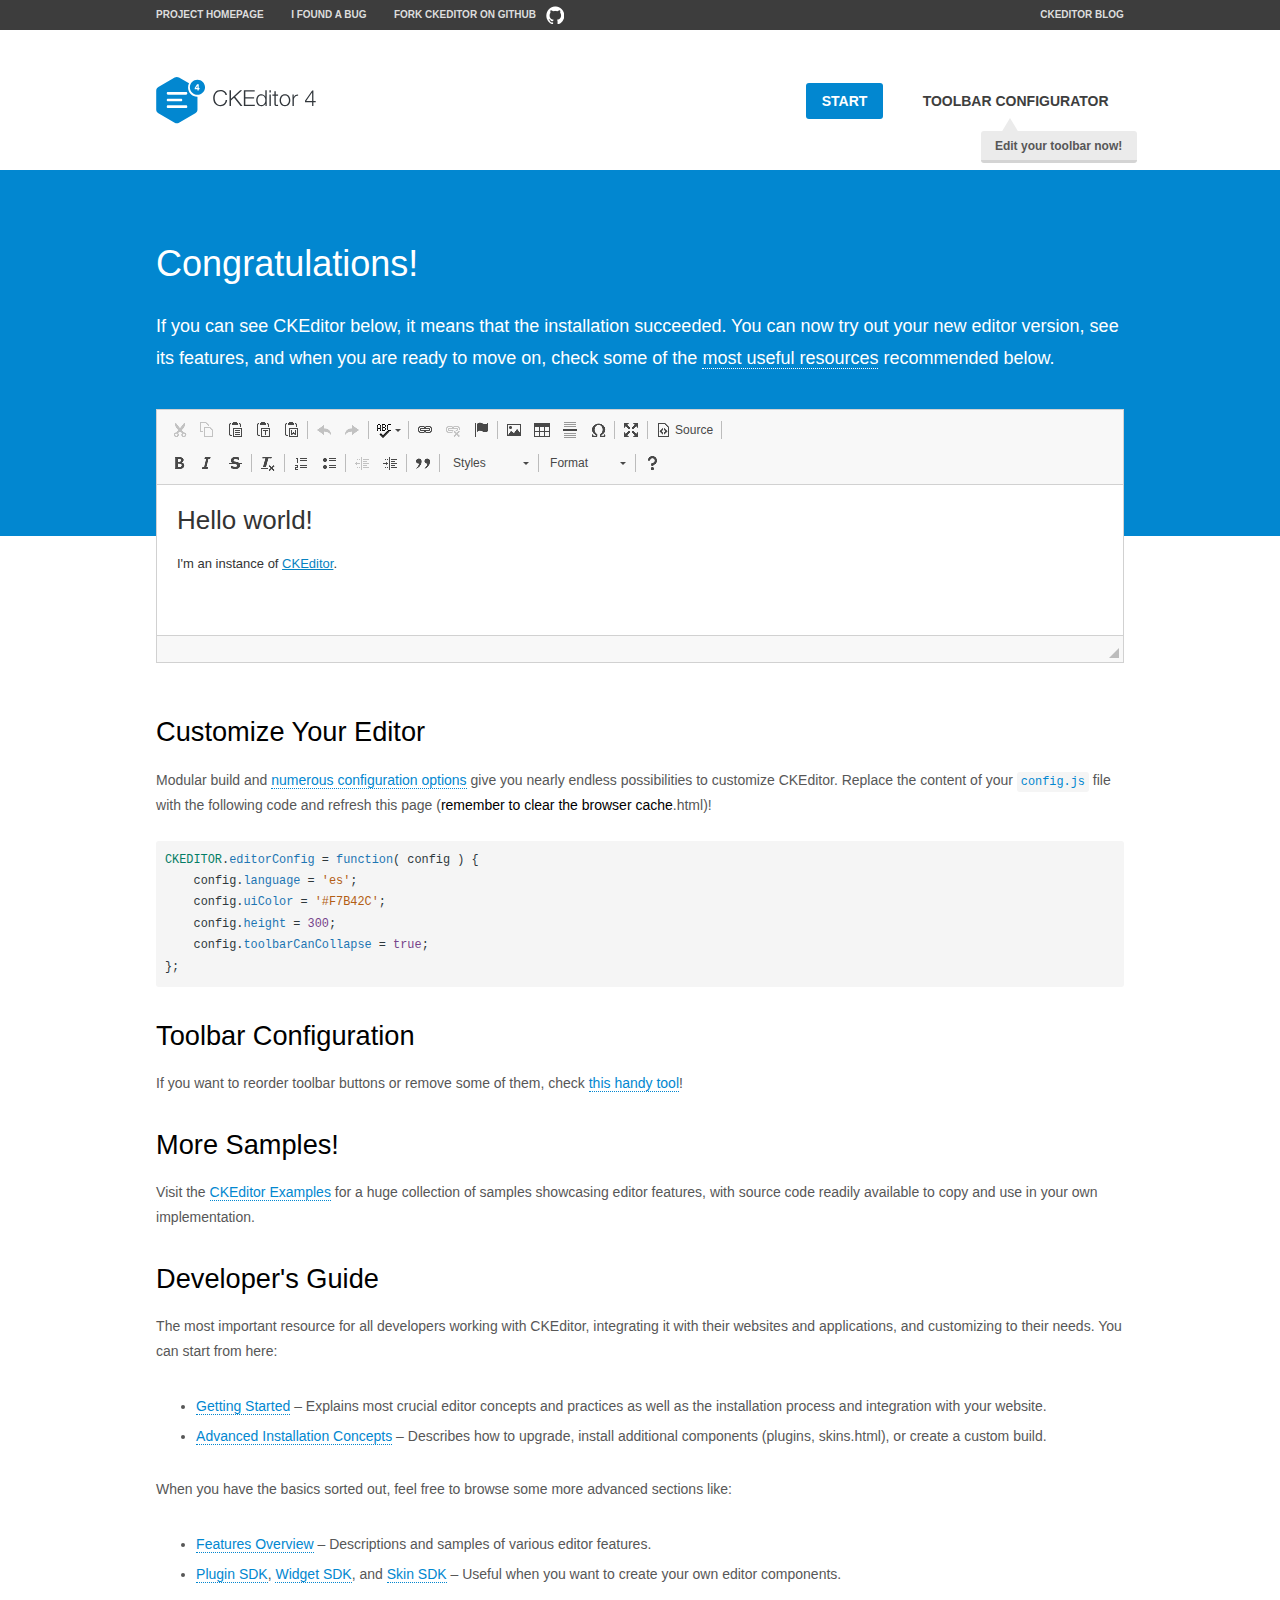
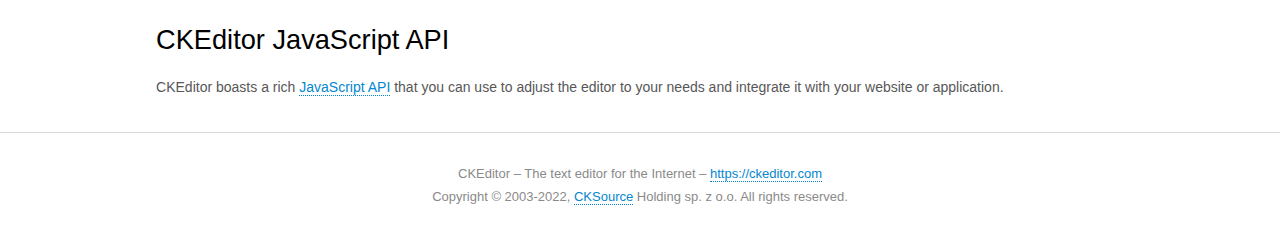
<file: jkproject/src/main/webapp/ckeditor/samples/index.html>
<!DOCTYPE html>
<!--
Copyright (c) 2003-2022, CKSource Holding sp. z o.o. All rights reserved.
For licensing, see LICENSE.md or https://ckeditor.com/legal/ckeditor-oss-license
-->
<html lang="en">
<head>
	<meta charset="utf-8">
	<title>CKEditor Sample</title>
	<script src="../ckeditor.js"></script>
	<script src="js/sample.js"></script>
	<link rel="stylesheet" href="css/samples.css">
	<link rel="stylesheet" href="toolbarconfigurator/lib/codemirror/neo.css">
	<meta name="viewport" content="width=device-width,initial-scale=1">
	<meta name="description" content="Try the latest sample of CKEditor 4 and learn more about customizing your WYSIWYG editor with endless possibilities.">
</head>
<body id="main">

<nav class="navigation-a">
	<div class="grid-container">
		<ul class="navigation-a-left grid-width-70">
			<li><a href="https://ckeditor.com/ckeditor-4/">Project Homepage</a></li>
			<li><a href="https://github.com/ckeditor/ckeditor4/issues">I found a bug</a></li>
			<li><a href="https://github.com/ckeditor/ckeditor4" class="icon-pos-right icon-navigation-a-github">Fork CKEditor on GitHub</a></li>
		</ul>
		<ul class="navigation-a-right grid-width-30">
			<li><a href="https://ckeditor.com/blog/">CKEditor Blog</a></li>
		</ul>
	</div>
</nav>

<header class="header-a">
	<div class="grid-container">
		<h1 class="header-a-logo grid-width-30">
			<a href="index.html"><img src="img/logo.svg" onerror="this.src='img/logo.png'; this.onerror=null;" alt="CKEditor Sample"></a>
		</h1>

		<nav class="navigation-b grid-width-70">
			<ul>
				<li><a href="index.html" class="button-a button-a-background">Start</a></li>
				<li><a href="toolbarconfigurator/index.html" class="button-a">Toolbar configurator <span class="balloon-a balloon-a-nw">Edit your toolbar now!</span></a></li>
			</ul>
		</nav>
	</div>
</header>

<main>
	<div class="adjoined-top">
		<div class="grid-container">
			<div class="content grid-width-100">
				<h1>Congratulations!</h1>
				<p>
					If you can see CKEditor below, it means that the installation succeeded.
					You can now try out your new editor version, see its features, and when you are ready to move on, check some of the <a href="#sample-customize">most useful resources</a> recommended below.
				</p>
			</div>
		</div>
	</div>
	<div class="adjoined-bottom">
		<div class="grid-container">
			<div class="grid-width-100">
				<div id="editor">
					<h1>Hello world!</h1>
					<p>I'm an instance of <a href="https://ckeditor.com">CKEditor</a>.</p>
				</div>
			</div>
		</div>
	</div>

	<div class="grid-container">
		<div class="content grid-width-100">
			<section id="sample-customize">
				<h2>Customize Your Editor</h2>
				<p>Modular build and <a href="https://ckeditor.com/docs/ckeditor4/latest/guide/dev_configuration.html">numerous configuration options</a> give you nearly endless possibilities to customize CKEditor. Replace the content of your <code><a href="../config.js">config.js</a></code> file with the following code and refresh this page (<strong>remember to clear the browser cache</strong>.html)!</p>
		<pre class="cm-s-neo CodeMirror"><code><span style="padding-right: 0.1px;"><span class="cm-variable">CKEDITOR</span>.<span class="cm-property">editorConfig</span> <span class="cm-operator">=</span> <span class="cm-keyword">function</span>( <span class="cm-def">config</span> ) {</span>
<span style="padding-right: 0.1px;"><span class="cm-tab">	</span><span class="cm-variable-2">config</span>.<span class="cm-property">language</span> <span class="cm-operator">=</span> <span class="cm-string">'es'</span>;</span>
<span style="padding-right: 0.1px;"><span class="cm-tab">	</span><span class="cm-variable-2">config</span>.<span class="cm-property">uiColor</span> <span class="cm-operator">=</span> <span class="cm-string">'#F7B42C'</span>;</span>
<span style="padding-right: 0.1px;"><span class="cm-tab">	</span><span class="cm-variable-2">config</span>.<span class="cm-property">height</span> <span class="cm-operator">=</span> <span class="cm-number">300</span>;</span>
<span style="padding-right: 0.1px;"><span class="cm-tab">	</span><span class="cm-variable-2">config</span>.<span class="cm-property">toolbarCanCollapse</span> <span class="cm-operator">=</span> <span class="cm-atom">true</span>;</span>
<span style="padding-right: 0.1px;">};</span></code></pre>
			</section>

			<section>
				<h2>Toolbar Configuration</h2>
				<p>If you want to reorder toolbar buttons or remove some of them, check <a href="toolbarconfigurator/index.html">this handy tool</a>!</p>
			</section>

			<section>
				<h2>More Samples!</h2>
				<p>Visit the <a href="https://ckeditor.com/docs/ckeditor4/latest/examples/index.html">CKEditor Examples</a> for a huge collection of samples showcasing editor features, with source code readily available to copy and use in your own implementation.</p>
			</section>

			<section>
				<h2>Developer's Guide</h2>
				<p>The most important resource for all developers working with CKEditor, integrating it with their websites and applications, and customizing to their needs. You can start from here:</p>
				<ul>
					<li><a href="https://ckeditor.com/docs/ckeditor4/latest/guide/dev_installation.html">Getting Started</a> &ndash; Explains most crucial editor concepts and practices as well as the installation process and integration with your website.</li>
					<li><a href="https://ckeditor.com/docs/ckeditor4/latest/guide/dev_advanced_installation.html">Advanced Installation Concepts</a> &ndash; Describes how to upgrade, install additional components (plugins, skins.html), or create a custom build.</li>
				</ul>
					<p>When you have the basics sorted out, feel free to browse some more advanced sections like:</p>
				<ul>
					<li><a href="https://ckeditor.com/docs/ckeditor4/latest/features/index.html">Features Overview</a> &ndash; Descriptions and samples of various editor features.</li>
					<li><a href="https://ckeditor.com/docs/ckeditor4/latest/guide/plugin_sdk_intro.html">Plugin SDK</a>, <a href="https://ckeditor.com/docs/ckeditor4/latest/guide/widget_sdk_intro.html">Widget SDK</a>, and <a href="https://ckeditor.com/docs/ckeditor4/latest/guide/skin_sdk_intro.html">Skin SDK</a> &ndash; Useful when you want to create your own editor components.</li>
				</ul>
			</section>

			<section>
				<h2>CKEditor JavaScript API</h2>
				<p>CKEditor boasts a rich <a href="https://ckeditor.com/docs/ckeditor4/latest/api/index.html">JavaScript API</a> that you can use to adjust the editor to your needs and integrate it with your website or application.</p>
			</section>
		</div>
	</div>
</main>

<footer class="footer-a grid-container">
	<div class="grid-container">
		<p class="grid-width-100">
			CKEditor &ndash; The text editor for the Internet &ndash; <a class="samples" href="https://ckeditor.com/">https://ckeditor.com</a>
		</p>
		<p class="grid-width-100" id="copy">
			Copyright &copy; 2003-2022, <a class="samples" href="https://cksource.com/">CKSource</a> Holding sp. z o.o. All rights reserved.
		</p>
	</div>
</footer>
<script>
	initSample();
</script>

</body>
</html>
</file>
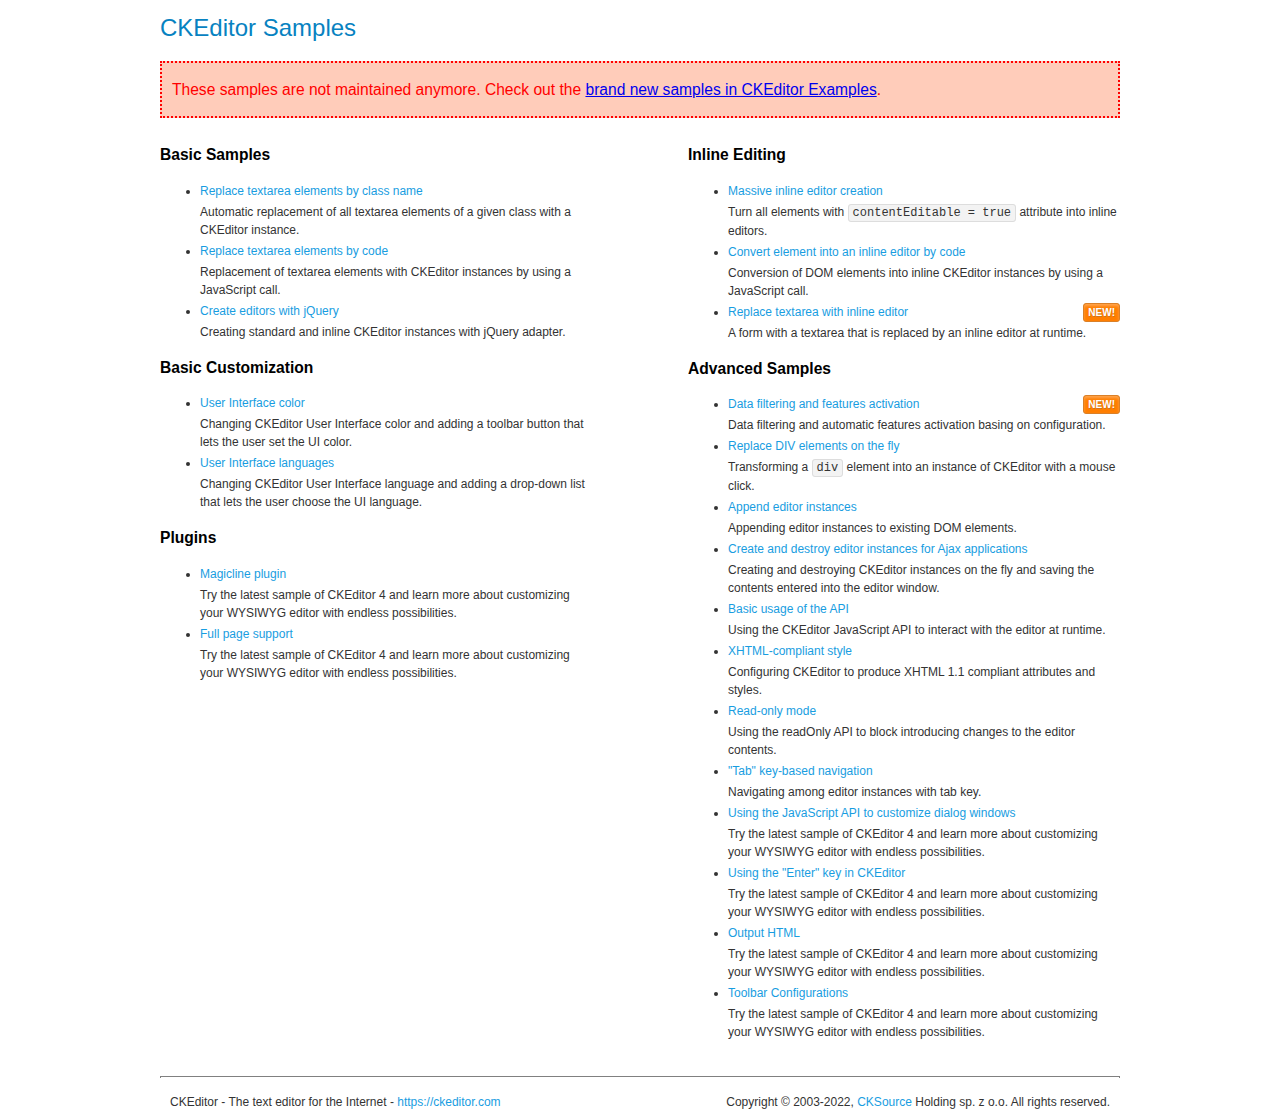
<file: jkproject/src/main/webapp/ckeditor/samples/old/index.html>
<!DOCTYPE html>
<!--
Copyright (c) 2003-2022, CKSource Holding sp. z o.o. All rights reserved.
For licensing, see LICENSE.md or https://ckeditor.com/legal/ckeditor-oss-license
-->
<html lang="en">
<head>
	<meta charset="utf-8">
	<title>CKEditor Samples</title>
	<link rel="stylesheet" href="sample.css">
	<meta name="description" content="Try the latest sample of CKEditor 4 and learn more about customizing your WYSIWYG editor with endless possibilities.">
</head>
<body>
	<h1 class="samples">
		CKEditor Samples
	</h1>
	<div class="warning deprecated">
		These samples are not maintained anymore. Check out the <a href="https://ckeditor.com/docs/ckeditor4/latest/examples/index.html">brand new samples in CKEditor Examples</a>.
	</div>
	<div class="twoColumns">
		<div class="twoColumnsLeft">
			<h2 class="samples">
				Basic Samples
			</h2>
			<dl class="samples">
				<dt><a class="samples" href="replacebyclass.html">Replace textarea elements by class name</a></dt>
				<dd>Automatic replacement of all textarea elements of a given class with a CKEditor instance.</dd>

				<dt><a class="samples" href="replacebycode.html">Replace textarea elements by code</a></dt>
				<dd>Replacement of textarea elements with CKEditor instances by using a JavaScript call.</dd>

				<dt><a class="samples" href="jquery.html">Create editors with jQuery</a></dt>
				<dd>Creating standard and inline CKEditor instances with jQuery adapter.</dd>
			</dl>

			<h2 class="samples">
				Basic Customization
			</h2>
			<dl class="samples">
				<dt><a class="samples" href="uicolor.html">User Interface color</a></dt>
				<dd>Changing CKEditor User Interface color and adding a toolbar button that lets the user set the UI color.</dd>

				<dt><a class="samples" href="uilanguages.html">User Interface languages</a></dt>
				<dd>Changing CKEditor User Interface language and adding a drop-down list that lets the user choose the UI language.</dd>
			</dl>


			<h2 class="samples">Plugins</h2>
<dl class="samples">
<dt><a class="samples" href="magicline/magicline.html">Magicline plugin</a></dt>
<dd>Try the latest sample of CKEditor 4 and learn more about customizing your WYSIWYG editor with endless possibilities.</dd>

<dt><a class="samples" href="wysiwygarea/fullpage.html">Full page support</a></dt>
<dd>Try the latest sample of CKEditor 4 and learn more about customizing your WYSIWYG editor with endless possibilities.</dd>
</dl>
		</div>
		<div class="twoColumnsRight">
			<h2 class="samples">
				Inline Editing
			</h2>
			<dl class="samples">
				<dt><a class="samples" href="inlineall.html">Massive inline editor creation</a></dt>
				<dd>Turn all elements with <code>contentEditable = true</code> attribute into inline editors.</dd>

				<dt><a class="samples" href="inlinebycode.html">Convert element into an inline editor by code</a></dt>
				<dd>Conversion of DOM elements into inline CKEditor instances by using a JavaScript call.</dd>

				<dt><a class="samples" href="inlinetextarea.html">Replace textarea with inline editor</a> <span class="new">New!</span></dt>
				<dd>A form with a textarea that is replaced by an inline editor at runtime.</dd>

				
			</dl>

			<h2 class="samples">
				Advanced Samples
			</h2>
			<dl class="samples">
				<dt><a class="samples" href="datafiltering.html">Data filtering and features activation</a> <span class="new">New!</span></dt>
				<dd>Data filtering and automatic features activation basing on configuration.</dd>

				<dt><a class="samples" href="divreplace.html">Replace DIV elements on the fly</a></dt>
				<dd>Transforming a <code>div</code> element into an instance of CKEditor with a mouse click.</dd>

				<dt><a class="samples" href="appendto.html">Append editor instances</a></dt>
				<dd>Appending editor instances to existing DOM elements.</dd>

				<dt><a class="samples" href="ajax.html">Create and destroy editor instances for Ajax applications</a></dt>
				<dd>Creating and destroying CKEditor instances on the fly and saving the contents entered into the editor window.</dd>

				<dt><a class="samples" href="api.html">Basic usage of the API</a></dt>
				<dd>Using the CKEditor JavaScript API to interact with the editor at runtime.</dd>

				<dt><a class="samples" href="xhtmlstyle.html">XHTML-compliant style</a></dt>
				<dd>Configuring CKEditor to produce XHTML 1.1 compliant attributes and styles.</dd>

				<dt><a class="samples" href="readonly.html">Read-only mode</a></dt>
				<dd>Using the readOnly API to block introducing changes to the editor contents.</dd>

				<dt><a class="samples" href="tabindex.html">"Tab" key-based navigation</a></dt>
				<dd>Navigating among editor instances with tab key.</dd>


				
<dt><a class="samples" href="dialog/dialog.html">Using the JavaScript API to customize dialog windows</a></dt>
<dd>Try the latest sample of CKEditor 4 and learn more about customizing your WYSIWYG editor with endless possibilities.</dd>

<dt><a class="samples" href="enterkey/enterkey.html">Using the &quot;Enter&quot; key in CKEditor</a></dt>
<dd>Try the latest sample of CKEditor 4 and learn more about customizing your WYSIWYG editor with endless possibilities.</dd>

<dt><a class="samples" href="htmlwriter/outputhtml.html">Output HTML</a></dt>
<dd>Try the latest sample of CKEditor 4 and learn more about customizing your WYSIWYG editor with endless possibilities.</dd>

<dt><a class="samples" href="toolbar/toolbar.html">Toolbar Configurations</a></dt>
<dd>Try the latest sample of CKEditor 4 and learn more about customizing your WYSIWYG editor with endless possibilities.</dd>

			</dl>
		</div>
	</div>
	<div id="footer">
		<hr>
		<p>
			CKEditor - The text editor for the Internet - <a class="samples" href="https://ckeditor.com/">https://ckeditor.com</a>
		</p>
		<p id="copy">
			Copyright &copy; 2003-2022, <a class="samples" href="https://cksource.com/">CKSource</a> Holding sp. z o.o. All rights reserved.
		</p>
	</div>
</body>
</html>
</file>
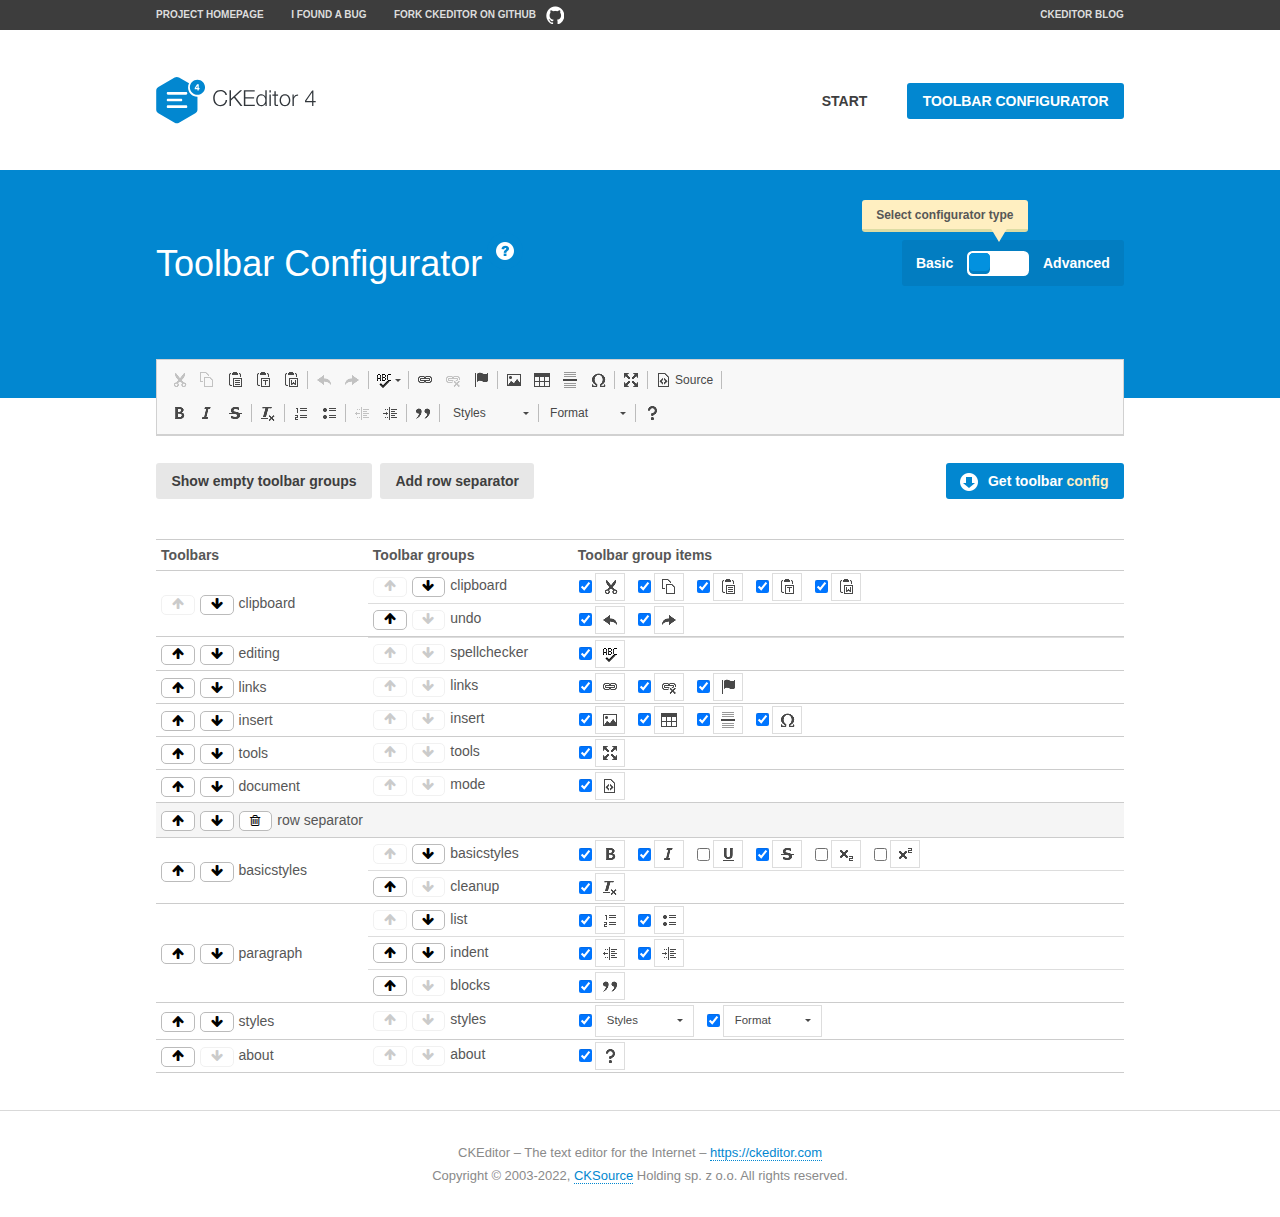
<file: jkproject/src/main/webapp/ckeditor/samples/toolbarconfigurator/index.html>
<!DOCTYPE html>
<!--
Copyright (c) 2003-2022, CKSource Holding sp. z o.o. All rights reserved.
For licensing, see LICENSE.md or https://ckeditor.com/legal/ckeditor-oss-license
-->
<!--[if IE 8]><html class="ie8"><![endif]-->
<!--[if gt IE 8]><html><![endif]-->
<!--[if !IE]><!--><html lang="en"><!--<![endif]-->
<head>
	<meta charset="utf-8">
	<title>Toolbar Configurator</title>
	<script src="../../ckeditor.js"></script>
	<script>
		if ( CKEDITOR.env.ie && CKEDITOR.env.version < 9 )
			CKEDITOR.tools.enableHtml5Elements( document );
	</script>
	<link rel="stylesheet" href="lib/codemirror/codemirror.css">
	<link rel="stylesheet" href="lib/codemirror/show-hint.css">
	<link rel="stylesheet" href="lib/codemirror/neo.css">
	<link rel="stylesheet" href="css/fontello.css">
	<link rel="stylesheet" href="../css/samples.css">
	<meta name="description" content="Try the latest sample of CKEditor 4 and learn more about customizing your WYSIWYG editor with endless possibilities.">
</head>
<body id="toolbar">

<nav class="navigation-a">
	<div class="grid-container">
		<ul class="navigation-a-left grid-width-70">
			<li><a href="https://ckeditor.com/ckeditor-4/">Project Homepage</a></li>
			<li><a href="https://github.com/ckeditor/ckeditor4/issues">I found a bug</a></li>
			<li><a href="https://github.com/ckeditor/ckeditor4" class="icon-pos-right icon-navigation-a-github">Fork CKEditor on GitHub</a></li>
		</ul>
		<ul class="navigation-a-right grid-width-30">
			<li><a href="https://ckeditor.com/blog/">CKEditor Blog</a></li>
		</ul>
	</div>
</nav>

<header class="header-a">
	<div class="grid-container">
		<h1 class="header-a-logo grid-width-30">
			<a href="../index.html"><img src="../img/logo.svg" onerror="this.src='../img/logo.png'; this.onerror=null;" alt="CKEditor Logo"></a>
		</h1>
		<nav class="navigation-b grid-width-70">
			<ul>
				<li><a href="../index.html"  class="button-a">Start</a></li>
				<li><a href="index.html"  class="button-a button-a-background">Toolbar configurator</a></li>
			</ul>
		</nav>
	</div>
</header>

<main>
	<div class="adjoined-top">
		<div class="grid-container">
			<div class="content grid-width-100">
				<div class="grid-container-nested">
					<h1 class="grid-width-60">
						Toolbar Configurator
						<a href="#help-content" type="button" title="Configurator help" id="help" class="button-a button-a-background button-a-no-text icon-pos-left icon-question-mark">Help</a>
					</h1>

					<div class="grid-width-40 grid-switch-magic">
						<div class="switch">
							<span class="balloon-a balloon-a-se">Select configurator type</span>
							<input type="radio" name="radio" data-num="1" id="radio-basic" />
							<input type="radio" name="radio" data-num="2" id="radio-advanced" />
							<label data-for="1" for="radio-basic">Basic</label>
							<span class="switch-inner">
								<span class="handler"></span>
							</span>
							<label data-for="2" for="radio-advanced">Advanced</label>
						</div>
					</div>
				</div>
			</div>
		</div>
	</div>
	<div class="adjoined-bottom">
		<div class="grid-container">
			<div class="grid-width-100">
				<div class="editors-container">
					<div id="editor-basic"></div>
					<div id="editor-advanced"></div>
				</div>
			</div>
		</div>
	</div>

	<div class="grid-container configurator">
		<div class="content grid-width-100">
			<div class="configurator">
				<div>
					<div id="toolbarModifierWrapper"></div>
				</div>
			</div>
		</div>
	</div>

	<div id="help-content">
		<div class="grid-container">
			<div class="grid-width-100">
				<h2>What Am I Doing Here?</h2>

				<div class="grid-container grid-container-nested">
					<div class="basic">
						<div class="grid-width-50">
							<p>Arrange <a href="https://ckeditor.com/docs/ckeditor4/latest/api/CKEDITOR_config.html#cfg-toolbarGroups">toolbar groups</a>, toggle <a href="https://ckeditor.com/docs/ckeditor4/latest/api/CKEDITOR_config.html#cfg-removeButtons">button visibility</a> according to your needs and get your toolbar configuration.</p>
							<p>You can replace the content of the <a href="../../config.js"><code>config.js</code></a> file with the generated configuration. If you already set some configuration options you will need to merge both configurations.</p>
						</div>
						<div class="grid-width-50">
							<p>Read more about different ways of <a href="https://ckeditor.com/docs/ckeditor4/latest/guide/dev_configuration.html">setting configuration</a> and do not forget about <strong>clearing browser cache</strong>.</p>
							<p>Arranging toolbar groups is the recommended way of configuring the toolbar, but if you need more freedom you can use the <a href="#advanced">advanced configurator</a>.</p>
						</div>
					</div>
					<div class="advanced" style="display: none;">
						<div class="grid-width-50">
							<p>With this code editor you can edit your <a href="https://ckeditor.com/docs/ckeditor4/latest/api/CKEDITOR_config.html#cfg-toolbar">toolbar configuration</a> live.</p>
							<p>You can replace the content of the <a href="../../config.js"><code>config.js</code></a> file with the generated configuration. If you already set some configuration options you will need to merge both configurations.</p>
						</div>
						<div class="grid-width-50">
							<p>Read more about different ways of <a href="https://ckeditor.com/docs/ckeditor4/latest/guide/dev_configuration.html">setting configuration</a> and do not forget about <strong>clearing browser cache</strong>.</p>
						</div>
					</div>
				</div>

				<p class="grid-container grid-container-nested">
					<button type="button" class="help-content-close grid-width-100 button-a button-a-background">Got it. Let's play!</button>
				</p>
			</div>
		</div>
	</div>
</main>

<footer class="footer-a grid-container">
	<p class="grid-width-100">
		CKEditor &ndash; The text editor for the Internet &ndash; <a class="samples" href="https://ckeditor.com/">https://ckeditor.com</a>
	</p>
	<p class="grid-width-100" id="copy">
		Copyright &copy; 2003-2022, <a class="samples" href="https://cksource.com/">CKSource</a> Holding sp. z o.o. All rights reserved.
	</p>
</footer>

<script src="lib/codemirror/codemirror.js"></script>
<script src="lib/codemirror/javascript.js"></script>
<script src="lib/codemirror/show-hint.js"></script>

<script src="js/fulltoolbareditor.js"></script>
<script src="js/abstracttoolbarmodifier.js"></script>
<script src="js/toolbarmodifier.js"></script>
<script src="js/toolbartextmodifier.js"></script>
<script src="../js/sf.js"></script>

<script>
	( function() {
		'use strict';

		var mode = ( window.location.hash.substr( 1 ) === 'advanced' ) ? 'advanced' : 'basic',
			configuratorSection = CKEDITOR.document.findOne( 'main > .grid-container.configurator' ),
			basicInstruction = CKEDITOR.document.findOne( '#help-content .basic' ),
			advancedInstruction = CKEDITOR.document.findOne( '#help-content .advanced' ),

			// Configurator mode switcher.
			modeSwitchBasic = CKEDITOR.document.getById( 'radio-basic' ),
			modeSwitchAdvanced = CKEDITOR.document.getById( 'radio-advanced' );

		// Initial setup
		function updateSwitcher() {
			if ( mode === 'advanced' ) {
				modeSwitchAdvanced.$.checked = true;
			} else {
				modeSwitchBasic.$.checked = true;
			}
		}

		updateSwitcher();

		CKEDITOR.document.getWindow().on( 'hashchange', function( e ) {
			var hash = window.location.hash.substr( 1 );
			if ( !( hash === 'advanced' || hash === 'basic' ) ) {
				return;
			}
			mode = hash;
			onToolbarsDone( mode );
		} );

		CKEDITOR.document.getWindow().on( 'resize', function() {
			updateToolbar( ( mode === 'basic' ? toolbarModifier : toolbarTextModifier )[ 'editorInstance' ] );
		} );

		function onRefresh( modifier ) {
			modifier = modifier || this;

			if ( mode === 'basic' && modifier instanceof ToolbarConfigurator.ToolbarTextModifier ) {
				return;
			}

			// CodeMirror container becomes visible, so we need to refresh and to avoid rendering problems.
			if ( mode === 'advanced' && modifier instanceof ToolbarConfigurator.ToolbarTextModifier ) {
				modifier.codeContainer.refresh();
			}

			updateToolbar( modifier.editorInstance );
		}

		function updateToolbar( editor ) {
			var editorContainer = editor.container;

			// Not always editor is loaded.
			if ( !editorContainer ) {
				return;
			}

			var displayStyle = editorContainer.getStyle( 'display' );

			editorContainer.setStyle( 'display', 'block' );

			var newHeight = editorContainer.getSize( 'height' );

			var newMarginTop = parseInt( editorContainer.getComputedStyle( 'margin-top' ), 10 );
			newMarginTop = ( isNaN( newMarginTop ) ? 0 : Number( newMarginTop ) );

			var newMarginBottom = parseInt( editorContainer.getComputedStyle( 'margin-bottom' ), 10 );
			newMarginBottom = ( isNaN( newMarginBottom ) ? 0 : Number( newMarginBottom ) );

			var result = newHeight + newMarginTop + newMarginBottom;

			editorContainer.setStyle( 'display', displayStyle );

			editor.container.getAscendant( 'div' ).setStyle( 'height', result + 'px' );
		}

		var toolbarModifier = new ToolbarConfigurator.ToolbarModifier( 'editor-basic' );

		var done = 0;
		toolbarModifier.init( onToolbarInit );
		toolbarModifier.onRefresh = onRefresh;

		CKEDITOR.document.getById( 'toolbarModifierWrapper' ).append( toolbarModifier.mainContainer );

		var toolbarTextModifier = new ToolbarConfigurator.ToolbarTextModifier( 'editor-advanced' );
		toolbarTextModifier.init( onToolbarInit );
		toolbarTextModifier.onRefresh = onRefresh;

		function onToolbarInit() {
			if ( ++done === 2 ) {
				onToolbarsDone();

				positionSticky.watch( CKEDITOR.document.findOne( '.toolbar' ), function() {
					return mode === 'advanced';
				} );
			}
		}

		function onToolbarsDone() {
			if ( mode === 'basic' ) {
				toggleModeBasic( false );
			} else {
				toggleModeAdvanced( false );
			}

			updateSwitcher();

			setTimeout( function() {
				CKEDITOR.document.findOne( '.editors-container' ).addClass( 'active' );
				CKEDITOR.document.findOne( '#toolbarModifierWrapper' ).addClass( 'active' );
			}, 200 );
		}

		CKEDITOR.document.getById( 'toolbarModifierWrapper' ).append( toolbarTextModifier.mainContainer );

		function toogleModeSwitch( onElement, offElement, onModifier, offModifier ) {
			onElement.addClass( 'fancy-button-active' );
			offElement.removeClass( 'fancy-button-active' );

			onModifier.showUI();
			offModifier.hideUI();
		}

		function toggleModeBasic( callOnRefresh ) {
			callOnRefresh = ( callOnRefresh !== false );
			mode = 'basic';
			window.location.hash = '#basic';
			toogleModeSwitch( modeSwitchBasic, modeSwitchAdvanced, toolbarModifier, toolbarTextModifier );

			configuratorSection.removeClass( 'freed-width' );
			basicInstruction.show();
			advancedInstruction.hide();

			callOnRefresh && onRefresh( toolbarModifier );
		}

		function toggleModeAdvanced( callOnRefresh ) {
			callOnRefresh = ( callOnRefresh !== false );
			mode = 'advanced';
			window.location.hash = '#advanced';
			toogleModeSwitch( modeSwitchAdvanced, modeSwitchBasic, toolbarTextModifier, toolbarModifier );

			configuratorSection.addClass( 'freed-width' );
			advancedInstruction.show();
			basicInstruction.hide();

			callOnRefresh && onRefresh( toolbarTextModifier );
		}

		modeSwitchBasic.on( 'click', toggleModeBasic );
		modeSwitchAdvanced.on( 'click', toggleModeAdvanced );

		//
		// Position:sticky for the toolbar.
		//

		// Will make elements behave like they were styled with position:sticky.
		var positionSticky = {
			// Store object: {
			// 		element: CKEDITOR.dom.element, // Element which will float.
			// 		placeholder: CKEDITOR.dom.element, // Placeholder which is place to prevent page bounce.
			// 		isFixed: boolean // Whether element float now.
			// }
			watched: [],

			active: [],

			staticContainer: null,

			init: function() {
				var element = CKEDITOR.dom.element.createFromHtml(
					'<div class="staticContainer">' +
						'<div class="grid-container" >' +
							'<div class="grid-width-100">' +
								'<div class="inner"></div>' +
							'</div>' +
						'</div>' +
					'</div>' );

				this.staticContainer = element.findOne( '.inner' );

				CKEDITOR.document.getBody().append( element );
			},

			watch: function( element, preventFunc ) {
				this.watched.push( {
					element: element,
					placeholder: new CKEDITOR.dom.element( 'div' ),
					isFixed: false,
					preventFunc: preventFunc
				} );
			},

			checkAll: function() {
				for ( var i = 0; i < this.watched.length; i++ ) {
					this.check( this.watched[ i ] );
				}
			},

			check: function( element ) {
				var isFixed = element.isFixed;
				var shouldBeFixed = this.shouldBeFixed( element );

				// Nothing to be done.
				if ( isFixed === shouldBeFixed ) {
					return;
				}

				var placeholder = element.placeholder;

				if ( isFixed ) {
					// Unfixing.

					element.element.insertBefore( placeholder );
					placeholder.remove();

					element.element.removeStyle( 'margin' );

					this.active.splice( CKEDITOR.tools.indexOf( this.active, element ), 1 );

				} else {
					// Fixing.
					placeholder.setStyle( 'width', element.element.getSize( 'width' ) + 'px' );
					placeholder.setStyle( 'height', element.element.getSize( 'height' ) + 'px' );
					placeholder.setStyle( 'margin-bottom', element.element.getComputedStyle( 'margin-bottom' ) );
					placeholder.setStyle( 'display', element.element.getComputedStyle( 'display' ) );
					placeholder.insertAfter( element.element );

					this.staticContainer.append( element.element );

					this.active.push( element );
				}

				element.isFixed = !element.isFixed;
			},

			shouldBeFixed: function( element ) {
				if ( element.preventFunc && element.preventFunc() ) {
					return false;
				}

				// If element is already fixed we are checking it's placeholder.
				var related = ( element.isFixed ? element.placeholder : element.element ),
					clientRect = related.$.getBoundingClientRect(),
					staticHeight = this.staticContainer.getSize('height' ),
					elemHeight = element.element.getSize( 'height' );

				if ( element.isFixed ) {
					return ( clientRect.top + elemHeight < staticHeight );
				} else {
					return ( clientRect.top < staticHeight );
				}
			}
		};

		positionSticky.init();

		CKEDITOR.document.getWindow().on( 'scroll',
			CKEDITOR.tools.eventsBuffer( 100, positionSticky.checkAll, positionSticky ).input
		);

		// Make the toolbar sticky.
		positionSticky.watch( CKEDITOR.document.findOne( '.editors-container' ) );

		// Help button and help-content.
		( function() {
			var helpButton = CKEDITOR.document.getById( 'help' ),
				helpContent = CKEDITOR.document.getById( 'help-content' );

			// Don't show help button on IE8 because it's unsupported by Pico Modal.
			if ( CKEDITOR.env.ie && CKEDITOR.env.version == 8 ) {
				helpButton.hide();
			} else {
				// Display help modal when the button is clicked.
				helpButton.on( 'click', function( evt ) {
					SF.modal( {
						// Clone modal content from DOM.
						content: helpContent.getHtml(),

						afterCreate: function( modal ) {
							// Enable modal content button to close the modal.
							new CKEDITOR.dom.element( modal.modalElem() ).findOne( '.help-content-close' ).once( 'click', modal.close );
						}
					} ).show();
				} );
			}
		} )();
	} )();
</script>
</body>
</html>
</file>
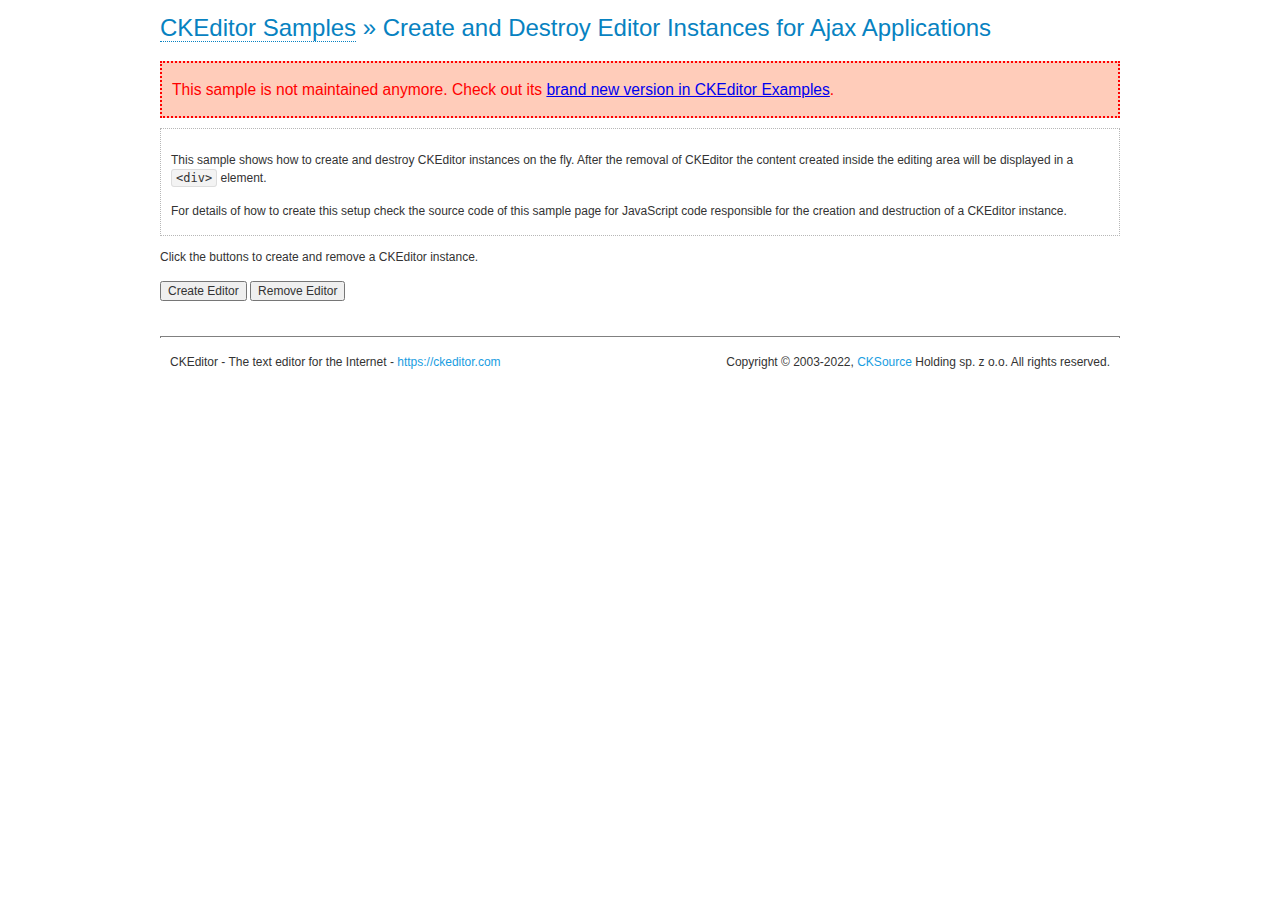
<file: jkproject/src/main/webapp/ckeditor/samples/old/ajax.html>
<!DOCTYPE html>
<!--
Copyright (c) 2003-2022, CKSource Holding sp. z o.o. All rights reserved.
For licensing, see LICENSE.md or https://ckeditor.com/legal/ckeditor-oss-license
-->
<html lang="en">
<head>
	<meta charset="utf-8">
	<title>Ajax &mdash; CKEditor Sample</title>
	<script src="../../ckeditor.js"></script>
	<link rel="stylesheet" href="sample.css">
	<meta name="description" content="Try the latest sample of CKEditor 4 and learn more about customizing your WYSIWYG editor with endless possibilities.">
	<script>

		var editor, html = '';

		function createEditor() {
			if ( editor )
				return;

			// Create a new editor inside the <div id="editor">, setting its value to html
			var config = {};
			editor = CKEDITOR.appendTo( 'editor', config, html );
		}

		function removeEditor() {
			if ( !editor )
				return;

			// Retrieve the editor contents. In an Ajax application, this data would be
			// sent to the server or used in any other way.
			document.getElementById( 'editorcontents' ).innerHTML = html = editor.getData();
			document.getElementById( 'contents' ).style.display = '';

			// Destroy the editor.
			editor.destroy();
			editor = null;
		}

	</script>
</head>
<body>
	<h1 class="samples">
		<a href="index.html">CKEditor Samples</a> &raquo; Create and Destroy Editor Instances for Ajax Applications
	</h1>
	<div class="warning deprecated">
		This sample is not maintained anymore. Check out its <a href="https://ckeditor.com/docs/ckeditor4/latest/examples/saveajax.html">brand new version in CKEditor Examples</a>.
	</div>
	<div class="description">
		<p>
			This sample shows how to create and destroy CKEditor instances on the fly. After the removal of CKEditor the content created inside the editing
			area will be displayed in a <code>&lt;div&gt;</code> element.
		</p>
		<p>
			For details of how to create this setup check the source code of this sample page
			for JavaScript code responsible for the creation and destruction of a CKEditor instance.
		</p>
	</div>
	<p>Click the buttons to create and remove a CKEditor instance.</p>
	<p>
		<input onclick="createEditor();" type="button" value="Create Editor">
		<input onclick="removeEditor();" type="button" value="Remove Editor">
	</p>
	<!-- This div will hold the editor. -->
	<div id="editor">
	</div>
	<div id="contents" style="display: none">
		<p>
			Edited Contents:
		</p>
		<!-- This div will be used to display the editor contents. -->
		<div id="editorcontents">
		</div>
	</div>
	<div id="footer">
		<hr>
		<p>
			CKEditor - The text editor for the Internet - <a class="samples" href="https://ckeditor.com/">https://ckeditor.com</a>
		</p>
		<p id="copy">
			Copyright &copy; 2003-2022, <a class="samples" href="https://cksource.com/">CKSource</a> Holding sp. z o.o. All rights reserved.
		</p>
	</div>
</body>
</html>
</file>
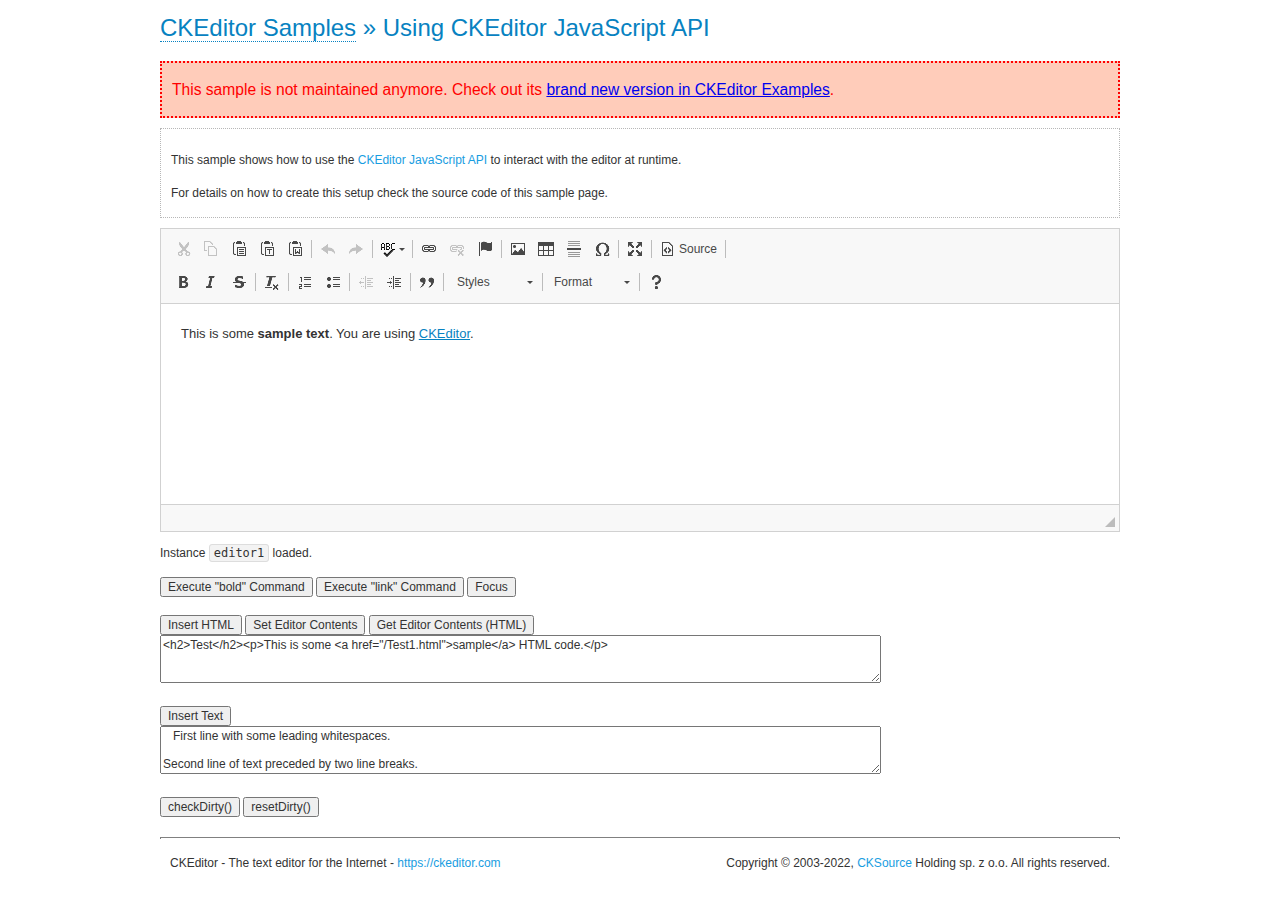
<file: jkproject/src/main/webapp/ckeditor/samples/old/api.html>
<!DOCTYPE html>
<!--
Copyright (c) 2003-2022, CKSource Holding sp. z o.o. All rights reserved.
For licensing, see LICENSE.md or https://ckeditor.com/legal/ckeditor-oss-license
-->
<html lang="en">
<head>
	<meta charset="utf-8">
	<title>API Usage &mdash; CKEditor Sample</title>
	<script src="../../ckeditor.js"></script>
	<link href="sample.css" rel="stylesheet">
	<meta name="description" content="Try the latest sample of CKEditor 4 and learn more about customizing your WYSIWYG editor with endless possibilities.">
	<script>

// The instanceReady event is fired, when an instance of CKEditor has finished
// its initialization.
CKEDITOR.on( 'instanceReady', function( ev ) {
	// Show the editor name and description in the browser status bar.
	document.getElementById( 'eMessage' ).innerHTML = 'Instance <code>' + ev.editor.name + '<\/code> loaded.';

	// Show this sample buttons.
	document.getElementById( 'eButtons' ).style.display = 'block';
});

function InsertHTML() {
	// Get the editor instance that we want to interact with.
	var editor = CKEDITOR.instances.editor1;
	var value = document.getElementById( 'htmlArea' ).value;

	// Check the active editing mode.
	if ( editor.mode == 'wysiwyg' )
	{
		// Insert HTML code.
		// https://ckeditor.com/docs/ckeditor4/latest/api/CKEDITOR_editor.html#method-insertHtml
		editor.insertHtml( value );
	}
	else
		alert( 'You must be in WYSIWYG mode!' );
}

function InsertText() {
	// Get the editor instance that we want to interact with.
	var editor = CKEDITOR.instances.editor1;
	var value = document.getElementById( 'txtArea' ).value;

	// Check the active editing mode.
	if ( editor.mode == 'wysiwyg' )
	{
		// Insert as plain text.
		// https://ckeditor.com/docs/ckeditor4/latest/api/CKEDITOR_editor.html#method-insertText
		editor.insertText( value );
	}
	else
		alert( 'You must be in WYSIWYG mode!' );
}

function SetContents() {
	// Get the editor instance that we want to interact with.
	var editor = CKEDITOR.instances.editor1;
	var value = document.getElementById( 'htmlArea' ).value;

	// Set editor contents (replace current contents).
	// https://ckeditor.com/docs/ckeditor4/latest/api/CKEDITOR_editor.html#method-setData
	editor.setData( value );
}

function GetContents() {
	// Get the editor instance that you want to interact with.
	var editor = CKEDITOR.instances.editor1;

	// Get editor contents
	// https://ckeditor.com/docs/ckeditor4/latest/api/CKEDITOR_editor.html#method-getData
	alert( editor.getData() );
}

function ExecuteCommand( commandName ) {
	// Get the editor instance that we want to interact with.
	var editor = CKEDITOR.instances.editor1;

	// Check the active editing mode.
	if ( editor.mode == 'wysiwyg' )
	{
		// Execute the command.
		// https://ckeditor.com/docs/ckeditor4/latest/api/CKEDITOR_editor.html#method-execCommand
		editor.execCommand( commandName );
	}
	else
		alert( 'You must be in WYSIWYG mode!' );
}

function CheckDirty() {
	// Get the editor instance that we want to interact with.
	var editor = CKEDITOR.instances.editor1;
	// Checks whether the current editor contents present changes when compared
	// to the contents loaded into the editor at startup
	// https://ckeditor.com/docs/ckeditor4/latest/api/CKEDITOR_editor.html#method-checkDirty
	alert( editor.checkDirty() );
}

function ResetDirty() {
	// Get the editor instance that we want to interact with.
	var editor = CKEDITOR.instances.editor1;
	// Resets the "dirty state" of the editor (see CheckDirty())
	// https://ckeditor.com/docs/ckeditor4/latest/api/CKEDITOR_editor.html#method-resetDirty
	editor.resetDirty();
	alert( 'The "IsDirty" status has been reset' );
}

function Focus() {
	CKEDITOR.instances.editor1.focus();
}

function onFocus() {
	document.getElementById( 'eMessage' ).innerHTML = '<b>' + this.name + ' is focused </b>';
}

function onBlur() {
	document.getElementById( 'eMessage' ).innerHTML = this.name + ' lost focus';
}

	</script>

</head>
<body>
	<h1 class="samples">
		<a href="index.html">CKEditor Samples</a> &raquo; Using CKEditor JavaScript API
	</h1>
	<div class="warning deprecated">
		This sample is not maintained anymore. Check out its <a href="https://ckeditor.com/docs/ckeditor4/latest/examples/api.html">brand new version in CKEditor Examples</a>.
	</div>
	<div class="description">
	<p>
		This sample shows how to use the
		<a class="samples" href="https://ckeditor.com/docs/ckeditor4/latest/api/CKEDITOR_editor.html">CKEditor JavaScript API</a>
		to interact with the editor at runtime.
	</p>
	<p>
		For details on how to create this setup check the source code of this sample page.
	</p>
	</div>

	<!-- This <div> holds alert messages to be display in the sample page. -->
	<div id="alerts">
		<noscript>
			<p>
				<strong>CKEditor requires JavaScript to run</strong>. In a browser with no JavaScript
				support, like yours, you should still see the contents (HTML data) and you should
				be able to edit it normally, without a rich editor interface.
			</p>
		</noscript>
	</div>
	<form action="../../../samples/sample_posteddata.php" method="post">
		<textarea cols="100" id="editor1" name="editor1" rows="10">&lt;p&gt;This is some &lt;strong&gt;sample text&lt;/strong&gt;. You are using &lt;a href="https://ckeditor.com/"&gt;CKEditor&lt;/a&gt;.&lt;/p&gt;</textarea>

		<script>
			// Replace the <textarea id="editor1"> with an CKEditor instance.
			CKEDITOR.replace( 'editor1', {
				on: {
					focus: onFocus,
					blur: onBlur,

					// Check for availability of corresponding plugins.
					pluginsLoaded: function( evt ) {
						var doc = CKEDITOR.document, ed = evt.editor;
						if ( !ed.getCommand( 'bold' ) )
							doc.getById( 'exec-bold' ).hide();
						if ( !ed.getCommand( 'link' ) )
							doc.getById( 'exec-link' ).hide();
					}
				}
			});
		</script>

		<p id="eMessage">
		</p>

		<div id="eButtons" style="display: none">
			<input id="exec-bold" onclick="ExecuteCommand('bold');" type="button" value="Execute &quot;bold&quot; Command">
			<input id="exec-link" onclick="ExecuteCommand('link');" type="button" value="Execute &quot;link&quot; Command">
			<input onclick="Focus();" type="button" value="Focus">
			<br><br>
			<input onclick="InsertHTML();" type="button" value="Insert HTML">
			<input onclick="SetContents();" type="button" value="Set Editor Contents">
			<input onclick="GetContents();" type="button" value="Get Editor Contents (HTML)">
			<br>
			<textarea cols="100" id="htmlArea" rows="3">&lt;h2&gt;Test&lt;/h2&gt;&lt;p&gt;This is some &lt;a href="/Test1.html"&gt;sample&lt;/a&gt; HTML code.&lt;/p&gt;</textarea>
			<br>
			<br>
			<input onclick="InsertText();" type="button" value="Insert Text">
			<br>
			<textarea cols="100" id="txtArea" rows="3">   First line with some leading whitespaces.

Second line of text preceded by two line breaks.</textarea>
			<br>
			<br>
			<input onclick="CheckDirty();" type="button" value="checkDirty()">
			<input onclick="ResetDirty();" type="button" value="resetDirty()">
		</div>
	</form>
	<div id="footer">
		<hr>
		<p>
			CKEditor - The text editor for the Internet - <a class="samples" href="https://ckeditor.com/">https://ckeditor.com</a>
		</p>
		<p id="copy">
			Copyright &copy; 2003-2022, <a class="samples" href="https://cksource.com/">CKSource</a> Holding sp. z o.o. All rights reserved.
		</p>
	</div>
</body>
</html>
</file>
<file: jkproject/src/main/webapp/ckeditor/samples/css/samples.css>
/**
 * @license Copyright (c) 2003-2022, CKSource Holding sp. z o.o. All rights reserved.
 * For licensing, see LICENSE.md or https://ckeditor.com/legal/ckeditor-oss-license
 */
@media (max-width: 900px) {
  .global-is-mobile-hidden {
    display: none !important;
  }
}
article,
aside,
details,
figcaption,
figure,
footer,
header,
hgroup,
main,
menu,
nav,
section {
  display: block;
}
body,
html {
  margin: 0;
  padding: 0;
  font: 16px / 1.8 Arial, 'Helvetica Neue', Helvetica, sans-serif;
  font-weight: 300;
  color: #575757;
}
.grid-width-10 {
  width: 10%;
}
.grid-width-20 {
  width: 20%;
}
.grid-width-30 {
  width: 30%;
}
.grid-width-40 {
  width: 40%;
}
.grid-width-50 {
  width: 50%;
}
.grid-width-60 {
  width: 60%;
}
.grid-width-70 {
  width: 70%;
}
.grid-width-80 {
  width: 80%;
}
.grid-width-90 {
  width: 90%;
}
.grid-width-100 {
  width: 100%;
}
@media (max-width: 900px) {
  .grid-width-10,
  .grid-width-20,
  .grid-width-30,
  .grid-width-40,
  .grid-width-50,
  .grid-width-60,
  .grid-width-70,
  .grid-width-80,
  .grid-width-90,
  .grid-width-100 {
    width: 100%;
  }
}
*[class*="grid-width"] {
  -webkit-box-sizing: border-box;
  -moz-box-sizing: border-box;
  box-sizing: border-box;
  padding-left: 4%;
  padding-right: 4%;
  float: left;
}
*[class*="grid-width"]:after,
.grid-container:after,
*[class*="grid-width"]:before,
.grid-container:before {
  content: '';
  display: block;
  overflow: hidden;
  visibility: hidden;
  font-size: 0;
  line-height: 0;
  width: 0;
  height: 0;
}
*[class*="grid-width"]:after,
.grid-container:after {
  clear: both;
}
.grid-container {
  -webkit-box-sizing: border-box;
  -moz-box-sizing: border-box;
  box-sizing: border-box;
  margin-left: auto;
  margin-right: auto;
}
.grid-container-nested *[class*="grid-width"]:first-child {
  padding-left: 0;
}
.grid-container-nested *[class*="grid-width"]:last-child {
  padding-right: 0;
}
@media (max-width: 900px) {
  .grid-container-nested *[class*="grid-width"]:first-child {
    padding-left: 4%;
  }
  .grid-container-nested *[class*="grid-width"]:last-child {
    padding-right: 4%;
  }
}
.header-a {
  min-height: 140px;
  overflow: hidden;
}
.header-a .header-a-logo {
  margin: 40px 0 0;
}
@media (max-width: 900px) {
  .header-a .header-a-logo {
    text-align: center;
  }
}
.header-a .header-a-logo img {
  border: transparent;
}
.navigation-a {
  height: 30px;
  background: #3D3D3D;
  position: absolute;
  left: 0;
  right: 0;
  top: 0;
  padding: 0;
  overflow: hidden;
}
@media (max-width: 900px) {
  .navigation-a {
    text-align: center;
  }
}
.navigation-a ul {
  list-style: none;
  margin: 0;
  overflow: hidden;
}
.navigation-a ul li,
.navigation-a ul li a {
  display: inline-block;
}
@media (max-width: 900px) {
  .navigation-a ul {
    width: auto;
    text-overflow: ellipsis;
    white-space: nowrap;
    display: inline-block;
    float: none;
  }
  .navigation-a ul:before,
  .navigation-a ul:after {
    display: none;
  }
}
.navigation-a ul.navigation-a-left {
  text-align: left;
}
@media (max-width: 900px) {
  .navigation-a ul.navigation-a-left {
    padding-right: 0;
  }
}
.navigation-a ul.navigation-a-right {
  text-align: right;
}
@media (max-width: 900px) {
  .navigation-a ul.navigation-a-right {
    padding-left: 23px;
  }
}
.navigation-a ul li + li {
  margin-left: 23px;
}
.navigation-a ul li a {
  font-size: 10px;
  font-size: 0.625rem;
  line-height: 18px;
  line-height: 1.13rem;
  line-height: 30px;
  float: left;
  color: #ddd;
  font-weight: bold;
  text-decoration: none;
  text-transform: uppercase;
}
.navigation-a ul li a:hover {
  cursor: pointer;
  color: #fff;
}
.icon-navigation-a-github:before,
.icon-navigation-a-github:after {
  background-image: url("[data-uri]");
}
.navigation-b {
  text-align: right;
  margin: 52px 0 0;
  overflow: visible;
}
@media (max-width: 900px) {
  .navigation-b {
    text-align: center;
    margin-top: 20px;
    padding: 0;
  }
}
.navigation-b ul {
  padding: 0;
  list-style: none;
  margin: 0;
  overflow: visible;
}
.navigation-b ul li,
.navigation-b ul li a {
  display: inline-block;
}
@media (max-width: 900px) {
  .navigation-b ul {
    display: table;
    width: 100%;
    padding-bottom: 1.5em;
  }
}
@media (max-width: 900px) {
  .navigation-b ul li {
    display: table-row;
  }
}
.navigation-b ul li + li {
  margin-left: 20px;
}
@media (max-width: 900px) {
  .navigation-b ul li + li {
    margin-left: 0;
  }
}
.navigation-b ul li a {
  -webkit-box-sizing: border-box;
  -moz-box-sizing: border-box;
  box-sizing: border-box;
  text-transform: uppercase;
  text-decoration: none;
  outline: none;
}
@media (max-width: 900px) {
  .navigation-b ul li a {
    width: 100%;
    -webkit-border-radius: 0;
    -webkit-background-clip: padding-box;
    -moz-border-radius: 0;
    -moz-background-clip: padding;
    border-radius: 0;
    background-clip: padding-box;
  }
}
.footer-a {
  font-size: 13px;
  font-size: 0.8125rem;
  line-height: 23.4px;
  line-height: 1.46rem;
  padding-top: 2.25em;
  padding-bottom: 2.25em;
  overflow: hidden;
  color: #8a8a8a;
}
.footer-a a {
  color: #0287D0;
  text-decoration: none;
  border-bottom: 1px dotted #0287D0;
}
.footer-a a:hover {
  color: #0277b7;
}
.footer-a p {
  margin: 0;
  display: inline-block;
  text-align: center;
}
.content {
  font-size: 14px;
  font-size: 0.875rem;
  line-height: 25.2px;
  line-height: 1.57rem;
  overflow: hidden;
  padding-top: 1.5em;
  padding-bottom: 1.5em;
}
.content p {
  margin: 0.75em 0;
}
.content ul,
.content ol,
.content pre,
.content blockquote,
.content textarea:not([class^="cke"]),
.content .cke {
  margin: 1.875em 0;
}
.content code,
.content kbd {
  -webkit-border-radius: 3px;
  -webkit-background-clip: padding-box;
  -moz-border-radius: 3px;
  -moz-background-clip: padding;
  border-radius: 3px;
  background-clip: padding-box;
  padding: 3px 4px;
}
.content pre,
.content code,
.content kbd,
.content blockquote {
  background: #f5f5f5;
}
.content blockquote,
.content pre {
  background: none;
  border-left: 4px solid #0287D0;
  padding: 1.5em 2.25em;
}
.content p a,
.content ul a,
.content ol a,
.content blockquote a,
.content h1 a,
.content h2 a,
.content h3 a,
.content h4 a,
.content h5 a {
  color: #0287D0;
  text-decoration: none;
  border-bottom: 1px dotted #0287D0;
}
.content p a:hover,
.content ul a:hover,
.content ol a:hover,
.content blockquote a:hover,
.content h1 a:hover,
.content h2 a:hover,
.content h3 a:hover,
.content h4 a:hover,
.content h5 a:hover {
  color: #0277b7;
}
.content h1,
.content h2,
.content h3,
.content h4,
.content h5 {
  color: #000;
  font-weight: 100;
}
.content h1 code,
.content h2 code,
.content h3 code,
.content h4 code,
.content h5 code,
.content h1 kbd,
.content h2 kbd,
.content h3 kbd,
.content h4 kbd,
.content h5 kbd {
  font-size: inherit;
}
.content h1 a.content-heading-anchor,
.content h2 a.content-heading-anchor,
.content h3 a.content-heading-anchor,
.content h4 a.content-heading-anchor,
.content h5 a.content-heading-anchor {
  font-weight: 100;
  vertical-align: middle;
  opacity: 0;
  border: 0;
}
.content h1:hover a.content-heading-anchor,
.content h2:hover a.content-heading-anchor,
.content h3:hover a.content-heading-anchor,
.content h4:hover a.content-heading-anchor,
.content h5:hover a.content-heading-anchor {
  opacity: 1;
}
.content h1:target a,
.content h2:target a,
.content h3:target a,
.content h4:target a,
.content h5:target a {
  -webkit-animation: targetLinkOpacity 0.5s linear alternate;
  -moz-animation: targetLinkOpacity 0.5s linear alternate;
  -o-animation: targetLinkOpacity 0.5s linear alternate;
  animation: targetLinkOpacity 0.5s linear alternate;
  opacity: 1;
}
.content input,
.content select,
.content textarea:not([class^="cke"]) {
  -webkit-border-radius: 3px;
  -webkit-background-clip: padding-box;
  -moz-border-radius: 3px;
  -moz-background-clip: padding;
  border-radius: 3px;
  background-clip: padding-box;
  -webkit-box-shadow: inset 0 1px 1px rgba(0, 0, 0, 0.08);
  -moz-box-shadow: inset 0 1px 1px rgba(0, 0, 0, 0.08);
  box-shadow: inset 0 1px 1px rgba(0, 0, 0, 0.08);
  font: inherit;
  color: inherit;
  border: 1px solid #D9D9D9;
  padding: .2em .5em;
}
.content input:focus,
.content select:focus,
.content textarea:not([class^="cke"]):focus {
  border-color: #66afe9;
  outline: 0;
  -webkit-box-shadow: inset 0 1px 1px rgba(0, 0, 0, 0.08), 0 0 8px #93c6ef;
  -moz-box-shadow: inset 0 1px 1px rgba(0, 0, 0, 0.08), 0 0 8px #93c6ef;
  box-shadow: inset 0 1px 1px rgba(0, 0, 0, 0.08), 0 0 8px #93c6ef;
}
.content abbr {
  border-bottom: 1px dotted #666;
  cursor: pointer;
}
.content blockquote {
  font-style: italic;
  font-family: Georgia, Times, "Times New Roman", serif;
  font-size: 16px;
  font-size: 1rem;
  line-height: 28.8px;
  line-height: 1.8rem;
}
.content em {
  font-style: italic;
}
.content h1 {
  font-size: 36px;
  font-size: 2.25rem;
  line-height: 64.8px;
  line-height: 4.05rem;
  margin: 1.125em 0 0;
}
.content h2 {
  font-size: 27.2px;
  font-size: 1.7rem;
  line-height: 48.96px;
  line-height: 3.06rem;
  margin: 0.9em 0 0;
}
.content h3 {
  font-size: 24px;
  font-size: 1.5rem;
  line-height: 43.2px;
  line-height: 2.7rem;
  font-weight: 500;
  margin: 0.75em 0 0;
}
.content h4 {
  font-size: 19.2px;
  font-size: 1.2rem;
  line-height: 34.56px;
  line-height: 2.16rem;
  font-weight: 500;
  margin: 0.75em 0 0;
}
.content h5 {
  font-size: 17.6px;
  font-size: 1.1rem;
  line-height: 31.68px;
  line-height: 1.98rem;
  font-weight: 500;
  margin: 0.75em 0 0;
}
.content hr {
  border: 0;
  border-top: 4px solid #D9D9D9;
  margin: 1.5em 0;
}
.content input[type="text"] {
  height: 1.8em;
  line-height: 1.8em;
}
.content input[type="button"] {
  -webkit-appearance: button;
  -moz-appearance: button;
  appearance: button;
}
.content kbd {
  font-size: 12px;
  font-size: 0.75rem;
  line-height: 21.6px;
  line-height: 1.35rem;
  font-family: Arial, 'Helvetica Neue', Helvetica, sans-serif;
  padding: 2px 6px;
  -webkit-box-shadow: 0 0 4px #fff inset, 0 2px 0 #D9D9D9;
  -moz-box-shadow: 0 0 4px #fff inset, 0 2px 0 #D9D9D9;
  box-shadow: 0 0 4px #fff inset, 0 2px 0 #D9D9D9;
}
.content p img {
  vertical-align: middle;
}
.content p pre {
  padding: 1.5em;
}
.content pre {
  padding: 0;
  border: 0;
  tab-size: 4;
  -o-tab-size: 4;
  -moz-tab-size: 4;
}
.content pre,
.content code {
  font-size: 11.89px;
  font-size: 0.743rem;
  line-height: 21.4px;
  line-height: 1.34rem;
  font-family: Consolas, Menlo, Monaco, Lucida Console, Liberation Mono, DejaVu Sans Mono, Bitstream Vera Sans Mono, Courier New, monospace, serif;
}
.content pre a,
.content code a {
  border: 0;
}
.content pre code {
  padding: 0.75em;
  display: block;
}
.content strong {
  color: #000;
}
.content ul ul,
.content ol ul,
.content ul ol,
.content ol ol {
  margin: 0.75em 0;
}
.content ul li,
.content ol li {
  font-size: 14px;
  font-size: 0.875rem;
  line-height: 30.24px;
  line-height: 1.89rem;
}
.content textarea:not([class^="cke"]) {
  width: 100%;
}
.content div.todo {
  border: 2px dotted #444;
  padding: 10px;
  margin: 60px 0 10px 0;
  /* Remove me some day */
}
.content div.todo:before {
  content: "TODO";
  font-weight: bold;
}
body a.button-a,
body button.button-a,
body input.button-a {
  -webkit-border-radius: 3px;
  -webkit-background-clip: padding-box;
  -moz-border-radius: 3px;
  -moz-background-clip: padding;
  border-radius: 3px;
  background-clip: padding-box;
  font-size: 14px;
  font-size: 0.875rem;
  line-height: 25.2px;
  line-height: 1.57rem;
  height: 36px;
  line-height: 36px;
  padding: 0 1.1em;
  font-weight: 700;
  color: #3e3e3e;
  white-space: nowrap;
  text-decoration: none;
  display: inline-block;
  cursor: pointer;
  border: 0;
  vertical-align: middle;
  margin: 1px 0;
  background: transparent;
}
body a.button-a.icon-pos-left,
body button.button-a.icon-pos-left,
body input.button-a.icon-pos-left {
  padding-left: .8em;
}
body a.button-a.icon-pos-right,
body button.button-a.icon-pos-right,
body input.button-a.icon-pos-right {
  padding-right: .8em;
}
body a.button-a.button-a-no-text,
body button.button-a.button-a-no-text,
body input.button-a.button-a-no-text {
  -webkit-border-radius: 100px;
  -webkit-background-clip: padding-box;
  -moz-border-radius: 100px;
  -moz-background-clip: padding;
  border-radius: 100px;
  background-clip: padding-box;
  width: 36px;
  padding: 0;
  text-indent: -999px;
  overflow: hidden;
  position: relative;
  text-align: center;
}
body a.button-a.button-a-no-text:before,
body button.button-a.button-a-no-text:before,
body input.button-a.button-a-no-text:before {
  position: absolute;
  left: 50%;
  top: 50%;
  margin: -9px 0 0 -9px;
}
@media (max-width: 900px) {
  body a.button-a.button-a-mobile-collapsed,
  body button.button-a.button-a-mobile-collapsed,
  body input.button-a.button-a-mobile-collapsed {
    -webkit-border-radius: 100px;
    -webkit-background-clip: padding-box;
    -moz-border-radius: 100px;
    -moz-background-clip: padding;
    border-radius: 100px;
    background-clip: padding-box;
    width: 36px;
    padding: 0;
    text-indent: -999px;
    overflow: hidden;
    position: relative;
    text-align: center;
  }
  body a.button-a.button-a-mobile-collapsed:before,
  body button.button-a.button-a-mobile-collapsed:before,
  body input.button-a.button-a-mobile-collapsed:before {
    position: absolute;
    left: 50%;
    top: 50%;
    margin: -9px 0 0 -9px;
  }
  body a.button-a.button-a-mobile-collapsed:before,
  body button.button-a.button-a-mobile-collapsed:before,
  body input.button-a.button-a-mobile-collapsed:before {
    position: absolute;
    left: 50%;
    top: 50%;
    margin: -9px 0 0 -9px;
  }
}
body a.button-a:active,
body button.button-a:active,
body input.button-a:active,
body a.button-a:hover,
body button.button-a:hover,
body input.button-a:hover {
  color: #fff;
  background: #0277b7;
}
body a.button-a:focus,
body button.button-a:focus,
body input.button-a:focus {
  border-color: #66afe9;
  outline: 0;
  -webkit-box-shadow: inset 0 1px 1px rgba(0, 0, 0, 0.075), 0 0 8px #93c6ef;
  -moz-box-shadow: inset 0 1px 1px rgba(0, 0, 0, 0.075), 0 0 8px #93c6ef;
  box-shadow: inset 0 1px 1px rgba(0, 0, 0, 0.075), 0 0 8px #93c6ef;
}
body a.button-a-soft,
body button.button-a-soft,
body input.button-a-soft {
  background: #e7e7e7;
}
body a.button-a-soft:active,
body button.button-a-soft:active,
body input.button-a-soft:active,
body a.button-a-soft:hover,
body button.button-a-soft:hover,
body input.button-a-soft:hover {
  color: #3e3e3e;
  background: #cecece;
}
body a.button-a-background,
body button.button-a-background,
body input.button-a-background,
body a.navigation-b ul li a:hover,
body button.navigation-b ul li a:hover,
body input.navigation-b ul li a:hover {
  color: #fff;
  background: #0287D0;
}
body a.button-a-background:active,
body button.button-a-background:active,
body input.button-a-background:active,
body a.button-a-background:hover,
body button.button-a-background:hover,
body input.button-a-background:hover,
body a.navigation-b ul li a:hover:active,
body button.navigation-b ul li a:hover:active,
body input.navigation-b ul li a:hover:active,
body a.navigation-b ul li a:hover:hover,
body button.navigation-b ul li a:hover:hover,
body input.navigation-b ul li a:hover:hover {
  color: #fff;
  background: #0277b7;
}
.balloon-a {
  font-size: 12px;
  font-size: 0.75rem;
  line-height: 21.6px;
  line-height: 1.35rem;
  -webkit-border-radius: 3px;
  -webkit-background-clip: padding-box;
  -moz-border-radius: 3px;
  -moz-background-clip: padding;
  border-radius: 3px;
  background-clip: padding-box;
  border-bottom: 3px solid #d4d4d4;
  background: #ebebeb;
  display: inline-block;
  white-space: nowrap;
  padding: .4em 1.2em .2em;
  font-weight: 700;
  position: relative;
  z-index: 1000;
  text-transform: none;
  color: #575757;
}
.balloon-a:hover {
  color: #575757;
}
.balloon-a:before {
  content: '';
  width: 0;
  height: 0;
  border-style: solid;
  position: absolute;
}
.balloon-a-ne:before,
.balloon-a-nw:before {
  top: -13px;
  border-width: 0 9px 15.6px 9px;
  border-color: transparent transparent #ebebeb transparent;
}
.balloon-a-se:before,
.balloon-a-sw:before {
  bottom: -13px;
  border-width: 15.6px 9px 0 9px;
  border-color: #ebebeb transparent transparent transparent;
}
.balloon-a-nw:before,
.balloon-a-sw:before {
  left: 20px;
}
.balloon-a-ne:before,
.balloon-a-se:before {
  right: 20px;
}
.icon-pos-left:before,
.icon-pos-right:after {
  content: '';
  display: inline-block;
  width: 18px;
  height: 18px;
  vertical-align: middle;
  background-repeat: no-repeat;
}
.icon-pos-left:before {
  margin-right: 10px;
}
.icon-pos-right:after {
  margin-left: 10px;
}
.icon-download:before,
.icon-download:after {
  background-image: url("[data-uri]");
}
.icon-question-mark:before,
.icon-question-mark:after {
  background-image: url("[data-uri]");
}
.icon-close:before,
.icon-close:after {
  background-image: url("[data-uri]");
}
.ie8 .switch > * {
  vertical-align: middle;
}
.ie8 .switch input[type="radio"] {
  margin: 0 0.25em;
  display: inline-block;
}
.ie8 .switch label {
  margin-left: 0 !important;
  margin-right: 0 !important;
}
.ie8 .switch label[data-for="1"] {
  float: left;
}
.ie8 .switch label[data-for="2"] {
  float: right;
}
.ie8 .switch .switch-inner {
  display: none;
}
.switch {
  font-size: 14px;
  font-size: 0.875rem;
  line-height: 25.2px;
  line-height: 1.57rem;
  font-weight: bold;
  background-color: #0287D0;
  overflow: hidden;
  display: inline-block;
  padding: 0.75em 0.25em;
  color: #fff;
  -webkit-border-radius: 3px;
  -webkit-background-clip: padding-box;
  -moz-border-radius: 3px;
  -moz-background-clip: padding;
  border-radius: 3px;
  background-clip: padding-box;
  position: relative;
}
.switch input[type="radio"] {
  display: none;
}
.switch label {
  position: relative;
  z-index: 2;
  float: left;
  cursor: pointer;
  padding: 0 0.75em;
}
.switch label:hover {
  text-decoration: underline;
}
.switch .switch-inner {
  float: left;
  background-color: #FFF;
  height: 1.5em;
  width: 4.125em;
  padding: 2px;
  margin: 0 0.25em;
  -webkit-border-radius: 5.5px;
  -webkit-background-clip: padding-box;
  -moz-border-radius: 5.5px;
  -moz-background-clip: padding;
  border-radius: 5.5px;
  background-clip: padding-box;
}
.switch .switch-inner .handler {
  overflow: hidden;
  position: relative;
  display: block;
  height: 1.5em;
  width: 1.5em;
  background: #027dc1;
  -webkit-border-radius: 4.5px;
  -webkit-background-clip: padding-box;
  -moz-border-radius: 4.5px;
  -moz-background-clip: padding;
  border-radius: 4.5px;
  background-clip: padding-box;
}
.switch .switch-inner .handler:before {
  content: '';
  display: block;
  position: absolute;
  top: 0;
  right: 0;
  bottom: 3px;
  left: 0;
  background-color: #0291df;
  -webkit-border-bottom-left-radius: 4.5px;
  -moz-border-radius-bottomleft: 4.5px;
  border-bottom-left-radius: 4.5px;
  -webkit-border-bottom-right-radius: 4.5px;
  -webkit-background-clip: padding-box;
  -moz-border-radius-bottomright: 4.5px;
  -moz-background-clip: padding;
  border-bottom-right-radius: 4.5px;
  background-clip: padding-box;
}
.switch:hover .switch-inner .handler:before {
  background: #029ef3;
}
.switch input[data-num="2"]:checked ~ .switch-inner > .handler {
  margin-left: auto;
}
.switch input[data-num="2"]:checked ~ label[data-for="1"] {
  padding-right: 5.125em;
  margin-right: -4.375em;
}
.switch input[data-num="1"]:checked ~ label[data-for="2"] {
  padding-left: 5.125em;
  margin-left: -4.375em;
}
.toggler {
  -webkit-user-select: none;
  -moz-user-select: none;
  -ms-user-select: none;
  user-select: none;
}
.toggler label {
  cursor: pointer;
}
.toggler [data-collapse] {
  display: inherit;
}
.toggler [data-expand] {
  display: none;
}
.toggler.collapsed [data-collapse] {
  display: none;
}
.toggler.collapsed [data-expand] {
  display: inherit;
}
.toggler-container {
  overflow: hidden;
}
.toggler-container.collapsed {
  height: 0;
}
.icon-toggler-expanded:before,
.icon-toggler-collapsed:before,
.icon-toggler-expanded:after,
.icon-toggler-collapsed:after {
  background-image: url("[data-uri]");
}
.icon-toggler-expanded.icon-light:before,
.icon-toggler-collapsed.icon-light:before,
.icon-toggler-expanded.icon-light:after,
.icon-toggler-collapsed.icon-light:after {
  background-image: url("[data-uri]");
}
.icon-toggler-expanded:before,
.icon-toggler-expanded:after {
  background-position: top left;
}
.icon-toggler-collapsed:before,
.icon-toggler-collapsed:after {
  background-position: bottom left;
}
.modal {
  padding: 20px;
  border-radius: 3px;
  background-color: white;
  max-width: 700px;
  -webkit-box-sizing: border-box;
  -moz-box-sizing: border-box;
  box-sizing: border-box;
  width: 80% !important;
  top: 50% !important;
  -webkit-transform: translate(-50%, -50%) !important;
  -moz-transform: translate(-50%, -50%) !important;
  -ms-transform: translate(-50%, -50%) !important;
  -o-transform: translate(-50%, -50%) !important;
  transform: translate(-50%, -50%) !important;
}
.modal-close {
  -webkit-border-radius: 100px;
  -webkit-background-clip: padding-box;
  -moz-border-radius: 100px;
  -moz-background-clip: padding;
  border-radius: 100px;
  background-clip: padding-box;
  cursor: pointer;
  height: 18px;
  width: 18px;
  position: absolute;
  top: 10px;
  right: 10px;
  font-size: 17px;
  text-align: center;
  line-height: 19px;
  background: #cccccc;
}
main .grid-container,
header .grid-container,
.navigation-a > div,
footer > div {
  max-width: 968px;
}
.header-a {
  margin-top: 30px;
}
.footer-a {
  border-top: 1px solid #D9D9D9;
}
.adjoined-top {
  background-color: #0287D0;
  color: #fff;
}
.adjoined-top .content h1,
.adjoined-top .content h2,
.adjoined-top .content h3,
.adjoined-top .content h4,
.adjoined-top .content h5 {
  color: #fff;
}
.adjoined-top .content p {
  font-size: 18px;
  font-size: 1.125rem;
  line-height: 32.4px;
  line-height: 2.02rem;
  font-weight: 100;
}
.adjoined-top .content p a {
  text-decoration: none;
  border-bottom: 1px dotted #fff;
  color: inherit;
}
.adjoined-top .content p a:hover {
  color: #e6e6e6;
}
.adjoined-top .content button {
  color: #fff;
}
.adjoined-top .content strong {
  color: #fff;
}
.adjoined-top .content code {
  font-size: inherit;
  color: #0287D0;
}
.adjoined-bottom {
  position: relative;
}
.adjoined-bottom:before {
  z-index: -1;
  content: '';
  background: #0287D0;
  position: absolute;
  top: 0;
  left: 0;
  right: 0;
  height: 50%;
}
main .grid-container,
header .grid-container,
.navigation-a > div,
footer > div {
  max-width: 1052px;
}
main .grid-container.freed-width {
  max-width: none;
}
.switch {
  background: #027dc1;
  float: right;
  overflow: visible;
}
.switch .balloon-a {
  position: absolute;
  top: -40px;
  right: 50%;
  margin-right: -15px;
  background: #FFEFC1;
  border-bottom-color: #DCDCA4;
}
.switch .balloon-a:before {
  border-color: #FFEFC1 transparent transparent transparent;
}
#toolbar .editors-container {
  overflow: hidden;
  height: 0;
  transition: height 200ms;
}
#toolbar .editors-container.active {
  height: auto;
}
#main #editor {
  background: #FFF;
  padding: 2% 4%;
  border: dashed 5px #0287D0;
}
#main .adjoined-top:before {
  height: 335px;
}
#toolbar .adjoined-top:before {
  height: 219px;
}
#toolbar .adjoined-top .grid-container-nested {
  height: 147px;
}
.content .grid-switch-magic {
  margin: 3.5em 0 0;
}
#info-box {
  padding-bottom: 0;
}
#info-box > div {
  width: 100%;
  text-align: right;
}
#info-box > div .toggler {
  padding-right: 0;
}
#info-box > div .toggler:hover {
  background: transparent;
  color: #000;
}
#info-box > div .toggler:hover > label {
  text-decoration: underline;
}
#info-box > div h2 {
  float: left;
  margin-top: 0;
}
#info-box > div#instructions-container {
  text-align: left;
}
#toolbarModifierWrapper {
  overflow: hidden;
  height: 0;
  opacity: 0;
  transition: height 200ms;
}
#toolbarModifierWrapper.active {
  height: auto;
  opacity: 1;
}
header {
  overflow: visible;
}
header div.grid-container {
  overflow: visible;
}
header .navigation-b {
  overflow: visible;
}
header .navigation-b ul {
  overflow: visible;
}
header .navigation-b a {
  position: relative;
}
header .balloon-a {
  position: absolute;
  top: 48px;
  left: 50%;
  margin-left: -35px;
}
@media (max-width: 1140px) {
  header .balloon-a {
    left: auto;
    margin-left: auto;
    right: 50%;
    margin-right: -35px;
  }
  header .balloon-a:before {
    left: auto;
    right: 22px;
  }
}
@media (max-width: 900px) {
  header .balloon-a {
    display: none;
  }
}
header .header-a-logo img {
  width: 160px;
  height: 60px;
}

#toolbar .cke_toolbar {
  pointer-events: none;
  -webkit-user-select: none;
  -moz-user-select: none;
  -ms-user-select: none;
  user-select: none;
  cursor: default;
}
.some-toolbar-active .cke_toolbar {
  zoom: 1;
  filter: alpha(opacity=50);
  -webkit-opacity: 0.5;
  -moz-opacity: 0.5;
  opacity: 0.5;
}
.cke_toolbar.active {
  position: relative;
  zoom: 1;
  filter: alpha(opacity=100);
  -webkit-opacity: 1;
  -moz-opacity: 1;
  opacity: 1;
}
.cke_toolbar.active:after {
  content: '';
  display: block;
  position: absolute;
  top: 0;
  right: 6px;
  bottom: 5px;
  left: 0;
  -webkit-border-radius: 5px;
  -webkit-background-clip: padding-box;
  -moz-border-radius: 5px;
  -moz-background-clip: padding;
  border-radius: 5px;
  background-clip: padding-box;
  -webkit-box-shadow: 0px 0px 15px 3px #fff4b0;
  -moz-box-shadow: 0px 0px 15px 3px #fff4b0;
  box-shadow: 0px 0px 15px 3px #fff4b0;
}
.cke_toolbar.active .cke_toolgroup {
  -webkit-box-shadow: none;
  -moz-box-shadow: none;
  box-shadow: none;
  border-color: #e3c300;
}
.cke_toolbar.active .cke_combo,
.cke_toolbar.active .cke_toolgroup {
  position: relative;
  z-index: 2;
}
.cke_toolbar.active .cke_combo_button {
  -webkit-box-shadow: none;
  -moz-box-shadow: none;
  box-shadow: none;
}
.unselectable {
  -webkit-user-select: none;
  -moz-user-select: none;
  -ms-user-select: none;
  user-select: none;
}
.toolbar {
  padding: 5px 0;
  margin-bottom: 2.4em;
  overflow: hidden;
  background: #fff;
}
.toolbar button.button-a.cke_button {
  cursor: pointer;
  display: inline-block;
  padding: 4px 6px;
  outline: 0;
  border: 1px solid #a6a6a6;
}
.toolbar button.button-a.hidden {
  display: none;
}
.toolbar button.button-a.left {
  float: left;
  margin-right: 8px;
}
.toolbar button.button-a.right {
  float: right;
  margin-left: 8px;
}
.toolbar button.button-a .highlight {
  color: #ffefc1;
}
.configContainer.hidden,
.toolbarModifier.hidden,
.toolbarModifier-hints.hidden {
  display: none;
}
.toolbarModifier :focus,
.toolbar button:focus,
.configContainer textarea.configCode:focus {
  outline: none;
}
div.toolbarModifier {
  padding: 0;
  overflow: hidden;
  width: 100%;
  position: relative;
  display: table;
  border-collapse: collapse;
}
div.toolbarModifier ::-moz-focus-inner {
  border: 0;
}
div.toolbarModifier .empty {
  display: none;
}
div.toolbarModifier.empty-visible .empty {
  display: table-row;
  zoom: 1;
  filter: alpha(opacity=60);
  -webkit-opacity: 0.6;
  -moz-opacity: 0.6;
  opacity: 0.6;
}
div.toolbarModifier .empty > p {
  line-height: 31px;
}
div.toolbarModifier > ul {
  padding: 0;
  margin: 0;
  border-top: 1px solid #ccc;
  width: 100%;
}
div.toolbarModifier > ul[data-type="table-header"] {
  display: table-header-group;
}
div.toolbarModifier > ul[data-type="table-body"] {
  display: table-row-group;
}
div.toolbarModifier > ul p {
  padding: 0;
  margin: 0;
}
div.toolbarModifier > ul > li {
  display: table-row;
}
div.toolbarModifier > ul > li[data-type="header"] {
  font-weight: bold;
  user-select: none;
  cursor: default;
}
div.toolbarModifier > ul > li[data-type="group"],
div.toolbarModifier > ul > li[data-type="separator"] {
  border-bottom: 1px solid #ccc;
}
div.toolbarModifier > ul > li[data-type="subgroup"] {
  border-top: 1px solid #eee;
}
div.toolbarModifier > ul > li[data-type="subgroup"]:first-child {
  border-top: none;
}
div.toolbarModifier > ul > li[data-type="group"].active,
div.toolbarModifier > ul > li[data-type="group"]:hover,
div.toolbarModifier > ul > li[data-type="separator"].active,
div.toolbarModifier > ul > li[data-type="separator"]:hover {
  overflow: hidden;
  z-index: 2;
}
div.toolbarModifier > ul > li[data-type="group"].active,
div.toolbarModifier > ul > li[data-type="separator"].active,
div.toolbarModifier > ul > li[data-type="group"].active:hover,
div.toolbarModifier > ul > li[data-type="separator"].active:hover {
  background: #f0fafb;
}
div.toolbarModifier > ul > li[data-type="group"]:hover,
div.toolbarModifier > ul > li[data-type="separator"]:hover {
  background: #fffbe3;
}
div.toolbarModifier > ul > li[data-type="separator"] {
  background: #f5f5f5;
}
div.toolbarModifier > ul > li[data-type="separator"]:after {
  content: '';
  width: 100%;
}
div.toolbarModifier > ul > li[data-type="separator"] > p {
  padding: 2px 5px;
}
div.toolbarModifier > ul > li > p,
div.toolbarModifier > ul > li > ul {
  display: table-cell;
  vertical-align: middle;
}
div.toolbarModifier > ul > li p {
  padding-left: 5px;
  min-width: 200px;
}
div.toolbarModifier > ul > li p span {
  white-space: nowrap;
  cursor: default;
}
div.toolbarModifier > ul > li p span button {
  font-size: 12.666px;
  margin-right: 5px;
  cursor: pointer;
  background: #fff;
  -webkit-border-radius: 5px;
  -webkit-background-clip: padding-box;
  -moz-border-radius: 5px;
  -moz-background-clip: padding;
  border-radius: 5px;
  background-clip: padding-box;
  border: 1px solid #bbb;
  padding: 0 7px;
  line-height: 12px;
  height: 20px;
}
div.toolbarModifier > ul > li p span button:not(.disabled):hover,
div.toolbarModifier > ul > li p span button:not(.disabled):focus {
  color: #fff;
  background-color: #454545;
  border-color: transparent;
}
div.toolbarModifier > ul > li p span button.move.disabled {
  cursor: default;
  zoom: 1;
  filter: alpha(opacity=20);
  -webkit-opacity: 0.2;
  -moz-opacity: 0.2;
  opacity: 0.2;
}
div.toolbarModifier > ul > li ul {
  border-collapse: collapse;
  padding: 0;
  width: 100%;
}
div.toolbarModifier > ul > li ul li {
  display: table-row;
  list-style-type: none;
  line-height: 1;
}
div.toolbarModifier > ul > li ul li[data-type="subgroup"] {
  border-top: 1px solid #ddd;
}
div.toolbarModifier > ul > li ul li[data-type="subgroup"]:first-child {
  border-top: 0;
}
div.toolbarModifier > ul > li ul li[data-type="subgroup"] [data-type="button"] {
  -webkit-border-radius: 3px;
  -webkit-background-clip: padding-box;
  -moz-border-radius: 3px;
  -moz-background-clip: padding;
  border-radius: 3px;
  background-clip: padding-box;
  padding: 0 2px;
}
div.toolbarModifier > ul > li ul li[data-type="subgroup"] [data-type="button"]:focus {
  background: rgba(0, 0, 0, 0.04);
}
div.toolbarModifier > ul > li ul li[data-type="subgroup"] [data-type="button"] input {
  vertical-align: middle;
}
div.toolbarModifier > ul > li ul li > p,
div.toolbarModifier > ul > li ul li > ul {
  display: table-cell;
  vertical-align: middle;
}
div.toolbarModifier > ul > li ul li ul {
  padding: 0;
}
div.toolbarModifier > ul > li ul li ul li {
  padding: 0;
  display: inline-block;
  cursor: pointer;
  margin: 2px 5px 2px 0;
}
div.toolbarModifier > ul > li ul li ul li .cke_combo_text {
  cursor: pointer;
  white-space: nowrap;
}
div.toolbarModifier > ul > li ul li ul li .cke_toolgroup,
div.toolbarModifier > ul > li ul li ul li .cke_combo_button {
  cursor: pointer;
  margin: 0;
  vertical-align: middle;
  border: 1px solid #ddd;
  font-size: 11.41px;
  font-size: 0.713rem;
  line-height: 20.54px;
  line-height: 1.28rem;
}
div.toolbarModifier > .codemirror-wrapper {
  overflow-y: auto;
}
div.toolbarModifier-hints {
  float: right;
  width: 350px;
  min-width: 150px;
  overflow-y: auto;
  margin-left: 1.5em;
}
div.toolbarModifier-hints h3 {
  font-size: 18.08px;
  font-size: 1.13rem;
  line-height: 32.54px;
  line-height: 2.03rem;
  padding: 0.36em 1.5em;
  background: #f5f5f5;
  border-bottom: 1px solid #ddd;
  margin-top: 0;
  margin-bottom: 1.2em;
}
div.toolbarModifier-hints dl {
  margin-bottom: 1.2em;
  overflow: hidden;
}
div.toolbarModifier-hints dl .list-header {
  font-weight: bold;
  border: 0;
  padding-bottom: 0.6em;
}
div.toolbarModifier-hints dl > p {
  text-align: center;
}
div.toolbarModifier-hints dl dt {
  float: left;
  width: 9em;
  clear: both;
  text-align: right;
  border-top: 1px solid #ddd;
  padding-left: 1.5em;
  padding-right: .1em;
  -webkit-box-sizing: border-box;
  -moz-box-sizing: border-box;
  box-sizing: border-box;
}
div.toolbarModifier-hints dl dt code {
  background: none;
  border: none;
  vertical-align: middle;
}
div.toolbarModifier-hints dl dd {
  margin-left: 10em;
  clear: right;
  padding-right: 1.5em;
}
div.toolbarModifier-hints dl dd code {
  line-height: 2.2em;
}
div.toolbarModifier-hints dl dd:after {
  content: '\00a0';
  display: block;
  clear: left;
  float: right;
  height: 0;
  width: 0;
}
.toolbarModifier-hints,
.configContainer textarea.configCode,
.CodeMirror {
  -webkit-border-radius: 3px;
  -webkit-background-clip: padding-box;
  -moz-border-radius: 3px;
  -moz-background-clip: padding;
  border-radius: 3px;
  background-clip: padding-box;
  border: 1px solid #ccc;
  font-size: 13.01px;
  font-size: 0.813rem;
  line-height: 23.42px;
  line-height: 1.46rem;
}
.configContainer textarea.configCode,
.CodeMirror pre,
.CodeMirror-linenumber {
  font-size: 13.01px;
  font-size: 0.813rem;
  line-height: 23.42px;
  line-height: 1.46rem;
  font-family: Consolas, Menlo, Monaco, Lucida Console, Liberation Mono, DejaVu Sans Mono, Bitstream Vera Sans Mono, Courier New, monospace, serif;
}
.CodeMirror pre {
  border: none;
  padding: 0;
  margin: 0;
}
.configContainer textarea.configCode {
  -webkit-box-sizing: border-box;
  -moz-box-sizing: border-box;
  box-sizing: border-box;
  color: #575757;
  padding: 10px;
  width: 100%;
  min-height: 500px;
  margin: 0;
  resize: none;
  outline: none;
  -moz-tab-size: 4;
  tab-size: 4;
  white-space: pre;
  word-wrap: normal;
  overflow: auto;
}
.CodeMirror-hints.toolbar-modifier {
  padding: 0;
  color: #575757;
  font-size: 14px;
  font-size: 0.875rem;
  line-height: 25.2px;
  line-height: 1.57rem;
  font-family: Consolas, Menlo, Monaco, Lucida Console, Liberation Mono, DejaVu Sans Mono, Bitstream Vera Sans Mono, Courier New, monospace, serif;
}
.CodeMirror-hints.toolbar-modifier .CodeMirror-hint-active {
  color: #575757;
  background: #f0fafb;
}
.CodeMirror-hints.toolbar-modifier > li:hover {
  background: #fffbe3;
}
/* Text modifier */
#toolbarModifierWrapper {
  margin-bottom: 1.2em;
}
#toolbarModifierWrapper .invalid .CodeMirror {
  background: #fff8f8;
  border-color: red;
}
#toolbarModifierWrapper .CodeMirror {
  height: auto;
  padding: 0 0.6em;
}
.staticContainer {
  position: fixed;
  top: 0;
  width: 100%;
  z-index: 10;
}
.staticContainer > .grid-container {
  max-width: 1052px;
}
.staticContainer > .grid-container .inner {
  background: #fff;
}
.staticContainer > .grid-container .inner .toolbar {
  margin-bottom: 0;
}
#help {
  position: relative;
  top: -15px;
  left: -5px;
}
#help-content {
  display: none;
}
/*# sourceMappingURL=[data-uri] */
</file>
<file: jkproject/src/main/webapp/ckeditor/samples/toolbarconfigurator/lib/codemirror/neo.css>
/* neo theme for codemirror */

/* Color scheme */

.cm-s-neo.CodeMirror {
  background-color:#ffffff;
  color:#2e383c;
  line-height:1.4375;
}
.cm-s-neo .cm-comment {color:#75787b}
.cm-s-neo .cm-keyword, .cm-s-neo .cm-property {color:#1d75b3}
.cm-s-neo .cm-atom,.cm-s-neo .cm-number {color:#75438a}
.cm-s-neo .cm-node,.cm-s-neo .cm-tag {color:#9c3328}
.cm-s-neo .cm-string {color:#b35e14}
.cm-s-neo .cm-variable,.cm-s-neo .cm-qualifier {color:#047d65}


/* Editor styling */

.cm-s-neo pre {
  padding:0;
}

.cm-s-neo .CodeMirror-gutters {
  border:none;
  border-right:10px solid transparent;
  background-color:transparent;
}

.cm-s-neo .CodeMirror-linenumber {
  padding:0;
  color:#e0e2e5;
}

.cm-s-neo .CodeMirror-guttermarker { color: #1d75b3; }
.cm-s-neo .CodeMirror-guttermarker-subtle { color: #e0e2e5; }
</file>
<file: jkproject/src/main/webapp/ckeditor/samples/old/sample.css>
/*
Copyright (c) 2003-2022, CKSource Holding sp. z o.o. All rights reserved.
For licensing, see LICENSE.md or https://ckeditor.com/legal/ckeditor-oss-license
*/

html, body, h1, h2, h3, h4, h5, h6, div, span, blockquote, p, address, form, fieldset, img, ul, ol, dl, dt, dd, li, hr, table, td, th, strong, em, sup, sub, dfn, ins, del, q, cite, var, samp, code, kbd, tt, pre
{
	line-height: 1.5;
}

body
{
	padding: 10px 30px;
}

input, textarea, select, option, optgroup, button, td, th
{
	font-size: 100%;
}

pre
{
	-moz-tab-size: 4;
	tab-size: 4;
}

pre, code, kbd, samp, tt
{
	font-family: monospace,monospace;
	font-size: 1em;
}

body {
	width: 960px;
	margin: 0 auto;
}

code
{
	background: #f3f3f3;
	border: 1px solid #ddd;
	padding: 1px 4px;
	border-radius: 3px;
}

abbr
{
	border-bottom: 1px dotted #555;
	cursor: pointer;
}

.new, .beta
{
	text-transform: uppercase;
	font-size: 10px;
	font-weight: bold;
	padding: 1px 4px;
	margin: 0 0 0 5px;
	color: #fff;
	float: right;
	border-radius: 3px;
}

.new
{
	background: #FF7E00;
	border: 1px solid #DA8028;
	text-shadow: 0 1px 0 #C97626;

	box-shadow: 0 2px 3px 0 #FFA54E inset;
}

.beta
{
	background: #18C0DF;
	border: 1px solid #19AAD8;
	text-shadow: 0 1px 0 #048CAD;
	font-style: italic;

	box-shadow: 0 2px 3px 0 #50D4FD inset;
}

h1.samples
{
	color: #0782C1;
	font-size: 200%;
	font-weight: normal;
	margin: 0;
	padding: 0;
}

h1.samples a
{
	color: #0782C1;
	text-decoration: none;
	border-bottom: 1px dotted #0782C1;
}

.samples a:hover
{
	border-bottom: 1px dotted #0782C1;
}

h2.samples
{
	color: #000000;
	font-size: 130%;
	margin: 15px 0 0 0;
	padding: 0;
}

p, blockquote, address, form, pre, dl, h1.samples, h2.samples
{
	margin-bottom: 15px;
}

ul.samples
{
	margin-bottom: 15px;
}

.clear
{
	clear: both;
}

fieldset
{
	margin: 0;
	padding: 10px;
}

body, input, textarea
{
	color: #333333;
	font-family: Arial, Helvetica, sans-serif;
}

body
{
	font-size: 75%;
}

a.samples
{
	color: #189DE1;
	text-decoration: none;
}

form
{
	margin: 0;
	padding: 0;
}

pre.samples
{
	background-color: #F7F7F7;
	border: 1px solid #D7D7D7;
	overflow: auto;
	padding: 0.25em;
	white-space: pre-wrap; /* CSS 2.1 */
	word-wrap: break-word; /* IE7 */
}

#footer
{
	clear: both;
	padding-top: 10px;
}

#footer hr
{
	margin: 10px 0 15px 0;
	height: 1px;
	border: solid 1px gray;
	border-bottom: none;
}

#footer p
{
	margin: 0 10px 10px 10px;
	float: left;
}

#footer #copy
{
	float: right;
}

#outputSample
{
	width: 100%;
	table-layout: fixed;
}

#outputSample thead th
{
	color: #dddddd;
	background-color: #999999;
	padding: 4px;
	white-space: nowrap;
}

#outputSample tbody th
{
	vertical-align: top;
	text-align: left;
}

#outputSample pre
{
	margin: 0;
	padding: 0;
}

.description
{
	border: 1px dotted #B7B7B7;
	margin-bottom: 10px;
	padding: 10px 10px 0;
	overflow: hidden;
}

label
{
	display: block;
	margin-bottom: 6px;
}

/**
 *	CKEditor editables are automatically set with the "cke_editable" class
 *	plus cke_editable_(inline|themed) depending on the editor type.
 */

/* Style a bit the inline editables. */
.cke_editable.cke_editable_inline
{
	cursor: pointer;
}

/* Once an editable element gets focused, the "cke_focus" class is
   added to it, so we can style it differently. */
.cke_editable.cke_editable_inline.cke_focus
{
	box-shadow: inset 0px 0px 20px 3px #ddd, inset 0 0 1px #000;
	outline: none;
	background: #eee;
	cursor: text;
}

/* Avoid pre-formatted overflows inline editable. */
.cke_editable_inline pre
{
	white-space: pre-wrap;
	word-wrap: break-word;
}

/**
 *	Samples index styles.
 */

.twoColumns,
.twoColumnsLeft,
.twoColumnsRight
{
	overflow: hidden;
}

.twoColumnsLeft,
.twoColumnsRight
{
	width: 45%;
}

.twoColumnsLeft
{
	float: left;
}

.twoColumnsRight
{
	float: right;
}

dl.samples
{
	padding: 0 0 0 40px;
}
dl.samples > dt
{
	display: list-item;
	list-style-type: disc;
	list-style-position: outside;
	margin: 0 0 3px;
}
dl.samples > dd
{
	margin: 0 0 3px;
}
.warning
{
	color: #ff0000;
	background-color: #FFCCBA;
	border: 2px dotted #ff0000;
	padding: 15px 10px;
	margin: 10px 0;
}

.warning.deprecated {
	font-size: 1.3em;
}

/* Used on inline samples */

blockquote
{
	font-style: italic;
	font-family: Georgia, Times, "Times New Roman", serif;
	padding: 2px 0;
	border-style: solid;
	border-color: #ccc;
	border-width: 0;
}

.cke_contents_ltr blockquote
{
	padding-left: 20px;
	padding-right: 8px;
	border-left-width: 5px;
}

.cke_contents_rtl blockquote
{
	padding-left: 8px;
	padding-right: 20px;
	border-right-width: 5px;
}

img.right {
	border: 1px solid #ccc;
	float: right;
	margin-left: 15px;
	padding: 5px;
}

img.left {
	border: 1px solid #ccc;
	float: left;
	margin-right: 15px;
	padding: 5px;
}

.marker
{
	background-color: Yellow;
}
</file>
<file: jkproject/src/main/webapp/ckeditor/samples/toolbarconfigurator/lib/codemirror/codemirror.css>
/* BASICS */

.CodeMirror {
  /* Set height, width, borders, and global font properties here */
  font-family: monospace;
  height: 300px;
  color: black;
}

/* PADDING */

.CodeMirror-lines {
  padding: 4px 0; /* Vertical padding around content */
}
.CodeMirror pre {
  padding: 0 4px; /* Horizontal padding of content */
}

.CodeMirror-scrollbar-filler, .CodeMirror-gutter-filler {
  background-color: white; /* The little square between H and V scrollbars */
}

/* GUTTER */

.CodeMirror-gutters {
  border-right: 1px solid #ddd;
  background-color: #f7f7f7;
  white-space: nowrap;
}
.CodeMirror-linenumbers {}
.CodeMirror-linenumber {
  padding: 0 3px 0 5px;
  min-width: 20px;
  text-align: right;
  color: #999;
  white-space: nowrap;
}

.CodeMirror-guttermarker { color: black; }
.CodeMirror-guttermarker-subtle { color: #999; }

/* CURSOR */

.CodeMirror div.CodeMirror-cursor {
  border-left: 1px solid black;
}
/* Shown when moving in bi-directional text */
.CodeMirror div.CodeMirror-secondarycursor {
  border-left: 1px solid silver;
}
.CodeMirror.cm-fat-cursor div.CodeMirror-cursor {
  width: auto;
  border: 0;
  background: #7e7;
}
.CodeMirror.cm-fat-cursor div.CodeMirror-cursors {
  z-index: 1;
}

.cm-animate-fat-cursor {
  width: auto;
  border: 0;
  -webkit-animation: blink 1.06s steps(1) infinite;
  -moz-animation: blink 1.06s steps(1) infinite;
  animation: blink 1.06s steps(1) infinite;
}
@-moz-keyframes blink {
  0% { background: #7e7; }
  50% { background: none; }
  100% { background: #7e7; }
}
@-webkit-keyframes blink {
  0% { background: #7e7; }
  50% { background: none; }
  100% { background: #7e7; }
}
@keyframes blink {
  0% { background: #7e7; }
  50% { background: none; }
  100% { background: #7e7; }
}

/* Can style cursor different in overwrite (non-insert) mode */
div.CodeMirror-overwrite div.CodeMirror-cursor {}

.cm-tab { display: inline-block; text-decoration: inherit; }

.CodeMirror-ruler {
  border-left: 1px solid #ccc;
  position: absolute;
}

/* DEFAULT THEME */

.cm-s-default .cm-keyword {color: #708;}
.cm-s-default .cm-atom {color: #219;}
.cm-s-default .cm-number {color: #164;}
.cm-s-default .cm-def {color: #00f;}
.cm-s-default .cm-variable,
.cm-s-default .cm-punctuation,
.cm-s-default .cm-property,
.cm-s-default .cm-operator {}
.cm-s-default .cm-variable-2 {color: #05a;}
.cm-s-default .cm-variable-3 {color: #085;}
.cm-s-default .cm-comment {color: #a50;}
.cm-s-default .cm-string {color: #a11;}
.cm-s-default .cm-string-2 {color: #f50;}
.cm-s-default .cm-meta {color: #555;}
.cm-s-default .cm-qualifier {color: #555;}
.cm-s-default .cm-builtin {color: #30a;}
.cm-s-default .cm-bracket {color: #997;}
.cm-s-default .cm-tag {color: #170;}
.cm-s-default .cm-attribute {color: #00c;}
.cm-s-default .cm-header {color: blue;}
.cm-s-default .cm-quote {color: #090;}
.cm-s-default .cm-hr {color: #999;}
.cm-s-default .cm-link {color: #00c;}

.cm-negative {color: #d44;}
.cm-positive {color: #292;}
.cm-header, .cm-strong {font-weight: bold;}
.cm-em {font-style: italic;}
.cm-link {text-decoration: underline;}
.cm-strikethrough {text-decoration: line-through;}

.cm-s-default .cm-error {color: #f00;}
.cm-invalidchar {color: #f00;}

.CodeMirror-composing { border-bottom: 2px solid; }

/* Default styles for common addons */

div.CodeMirror span.CodeMirror-matchingbracket {color: #0f0;}
div.CodeMirror span.CodeMirror-nonmatchingbracket {color: #f22;}
.CodeMirror-matchingtag { background: rgba(255, 150, 0, .3); }
.CodeMirror-activeline-background {background: #e8f2ff;}

/* STOP */

/* The rest of this file contains styles related to the mechanics of
   the editor. You probably shouldn't touch them. */

.CodeMirror {
  position: relative;
  overflow: hidden;
  background: white;
}

.CodeMirror-scroll {
  overflow: scroll !important; /* Things will break if this is overridden */
  /* 30px is the magic margin used to hide the element's real scrollbars */
  /* See overflow: hidden in .CodeMirror */
  margin-bottom: -30px; margin-right: -30px;
  padding-bottom: 30px;
  height: 100%;
  outline: none; /* Prevent dragging from highlighting the element */
  position: relative;
}
.CodeMirror-sizer {
  position: relative;
  border-right: 30px solid transparent;
}

/* The fake, visible scrollbars. Used to force redraw during scrolling
   before actuall scrolling happens, thus preventing shaking and
   flickering artifacts. */
.CodeMirror-vscrollbar, .CodeMirror-hscrollbar, .CodeMirror-scrollbar-filler, .CodeMirror-gutter-filler {
  position: absolute;
  z-index: 6;
  display: none;
}
.CodeMirror-vscrollbar {
  right: 0; top: 0;
  overflow-x: hidden;
  overflow-y: scroll;
}
.CodeMirror-hscrollbar {
  bottom: 0; left: 0;
  overflow-y: hidden;
  overflow-x: scroll;
}
.CodeMirror-scrollbar-filler {
  right: 0; bottom: 0;
}
.CodeMirror-gutter-filler {
  left: 0; bottom: 0;
}

.CodeMirror-gutters {
  position: absolute; left: 0; top: 0;
  z-index: 3;
}
.CodeMirror-gutter {
  white-space: normal;
  height: 100%;
  display: inline-block;
  margin-bottom: -30px;
  /* Hack to make IE7 behave */
  *zoom:1;
  *display:inline;
}
.CodeMirror-gutter-wrapper {
  position: absolute;
  z-index: 4;
  height: 100%;
}
.CodeMirror-gutter-elt {
  position: absolute;
  cursor: default;
  z-index: 4;
}
.CodeMirror-gutter-wrapper {
  -webkit-user-select: none;
  -moz-user-select: none;
  user-select: none;
}

.CodeMirror-lines {
  cursor: text;
  min-height: 1px; /* prevents collapsing before first draw */
}
.CodeMirror pre {
  /* Reset some styles that the rest of the page might have set */
  -moz-border-radius: 0; -webkit-border-radius: 0; border-radius: 0;
  border-width: 0;
  background: transparent;
  font-family: inherit;
  font-size: inherit;
  margin: 0;
  white-space: pre;
  word-wrap: normal;
  line-height: inherit;
  color: inherit;
  z-index: 2;
  position: relative;
  overflow: visible;
  -webkit-tap-highlight-color: transparent;
}
.CodeMirror-wrap pre {
  word-wrap: break-word;
  white-space: pre-wrap;
  word-break: normal;
}

.CodeMirror-linebackground {
  position: absolute;
  left: 0; right: 0; top: 0; bottom: 0;
  z-index: 0;
}

.CodeMirror-linewidget {
  position: relative;
  z-index: 2;
  overflow: auto;
}

.CodeMirror-widget {}

.CodeMirror-code {
  outline: none;
}

/* Force content-box sizing for the elements where we expect it */
.CodeMirror-scroll,
.CodeMirror-sizer,
.CodeMirror-gutter,
.CodeMirror-gutters,
.CodeMirror-linenumber {
  -moz-box-sizing: content-box;
  box-sizing: content-box;
}

.CodeMirror-measure {
  position: absolute;
  width: 100%;
  height: 0;
  overflow: hidden;
  visibility: hidden;
}
.CodeMirror-measure pre { position: static; }

.CodeMirror div.CodeMirror-cursor {
  position: absolute;
  border-right: none;
  width: 0;
}

div.CodeMirror-cursors {
  visibility: hidden;
  position: relative;
  z-index: 3;
}
.CodeMirror-focused div.CodeMirror-cursors {
  visibility: visible;
}

.CodeMirror-selected { background: #d9d9d9; }
.CodeMirror-focused .CodeMirror-selected { background: #d7d4f0; }
.CodeMirror-crosshair { cursor: crosshair; }
.CodeMirror ::selection { background: #d7d4f0; }
.CodeMirror ::-moz-selection { background: #d7d4f0; }

.cm-searching {
  background: #ffa;
  background: rgba(255, 255, 0, .4);
}

/* IE7 hack to prevent it from returning funny offsetTops on the spans */
.CodeMirror span { *vertical-align: text-bottom; }

/* Used to force a border model for a node */
.cm-force-border { padding-right: .1px; }

@media print {
  /* Hide the cursor when printing */
  .CodeMirror div.CodeMirror-cursors {
    visibility: hidden;
  }
}

/* See issue #2901 */
.cm-tab-wrap-hack:after { content: ''; }

/* Help users use markselection to safely style text background */
span.CodeMirror-selectedtext { background: none; }
</file>
<file: jkproject/src/main/webapp/ckeditor/samples/toolbarconfigurator/lib/codemirror/show-hint.css>
.CodeMirror-hints {
  position: absolute;
  z-index: 10;
  overflow: hidden;
  list-style: none;

  margin: 0;
  padding: 2px;

  -webkit-box-shadow: 2px 3px 5px rgba(0,0,0,.2);
  -moz-box-shadow: 2px 3px 5px rgba(0,0,0,.2);
  box-shadow: 2px 3px 5px rgba(0,0,0,.2);
  border-radius: 3px;
  border: 1px solid silver;

  background: white;
  font-size: 90%;
  font-family: monospace;

  max-height: 20em;
  overflow-y: auto;
}

.CodeMirror-hint {
  margin: 0;
  padding: 0 4px;
  border-radius: 2px;
  max-width: 19em;
  overflow: hidden;
  white-space: pre;
  color: black;
  cursor: pointer;
}

li.CodeMirror-hint-active {
  background: #08f;
  color: white;
}
</file>
<file: jkproject/src/main/webapp/ckeditor/samples/toolbarconfigurator/css/fontello.css>
@font-face {
  font-family: 'fontello';
  src: url('../font/fontello.eot?89024372');
  src: url('../font/fontello.eot?89024372#iefix') format('embedded-opentype'),
       url('../font/fontello.woff?89024372') format('woff'),
       url('../font/fontello.ttf?89024372') format('truetype'),
       url('../font/fontello.svg?89024372#fontello') format('svg');
  font-weight: normal;
  font-style: normal;
}
/* Chrome hack: SVG is rendered more smooth in Windozze. 100% magic, uncomment if you need it. */
/* Note, that will break hinting! In other OS-es font will be not as sharp as it could be */
/*
@media screen and (-webkit-min-device-pixel-ratio:0) {
  @font-face {
    font-family: 'fontello';
    src: url('../font/fontello.svg?89024372#fontello') format('svg');
  }
}
*/

 [class^="icon-"]:before, [class*=" icon-"]:before {
  font-family: "fontello";
  font-style: normal;
  font-weight: normal;
  speak: none;

  display: inline-block;
  text-decoration: inherit;
  width: 1em;
  margin-right: .2em;
  text-align: center;
  /* opacity: .8; */

  /* For safety - reset parent styles, that can break glyph codes*/
  font-variant: normal;
  text-transform: none;

  /* fix buttons height, for twitter bootstrap */
  line-height: 1em;

  /* Animation center compensation - margins should be symmetric */
  /* remove if not needed */
  margin-left: .2em;

  /* you can be more comfortable with increased icons size */
  /* font-size: 120%; */

  /* Uncomment for 3D effect */
  /* text-shadow: 1px 1px 1px rgba(127, 127, 127, 0.3); */
}

.icon-trash:before { content: '\e802'; } /* '' */
.icon-down-big:before { content: '\e800'; } /* '' */
.icon-up-big:before { content: '\e801'; } /* '' */
</file>
